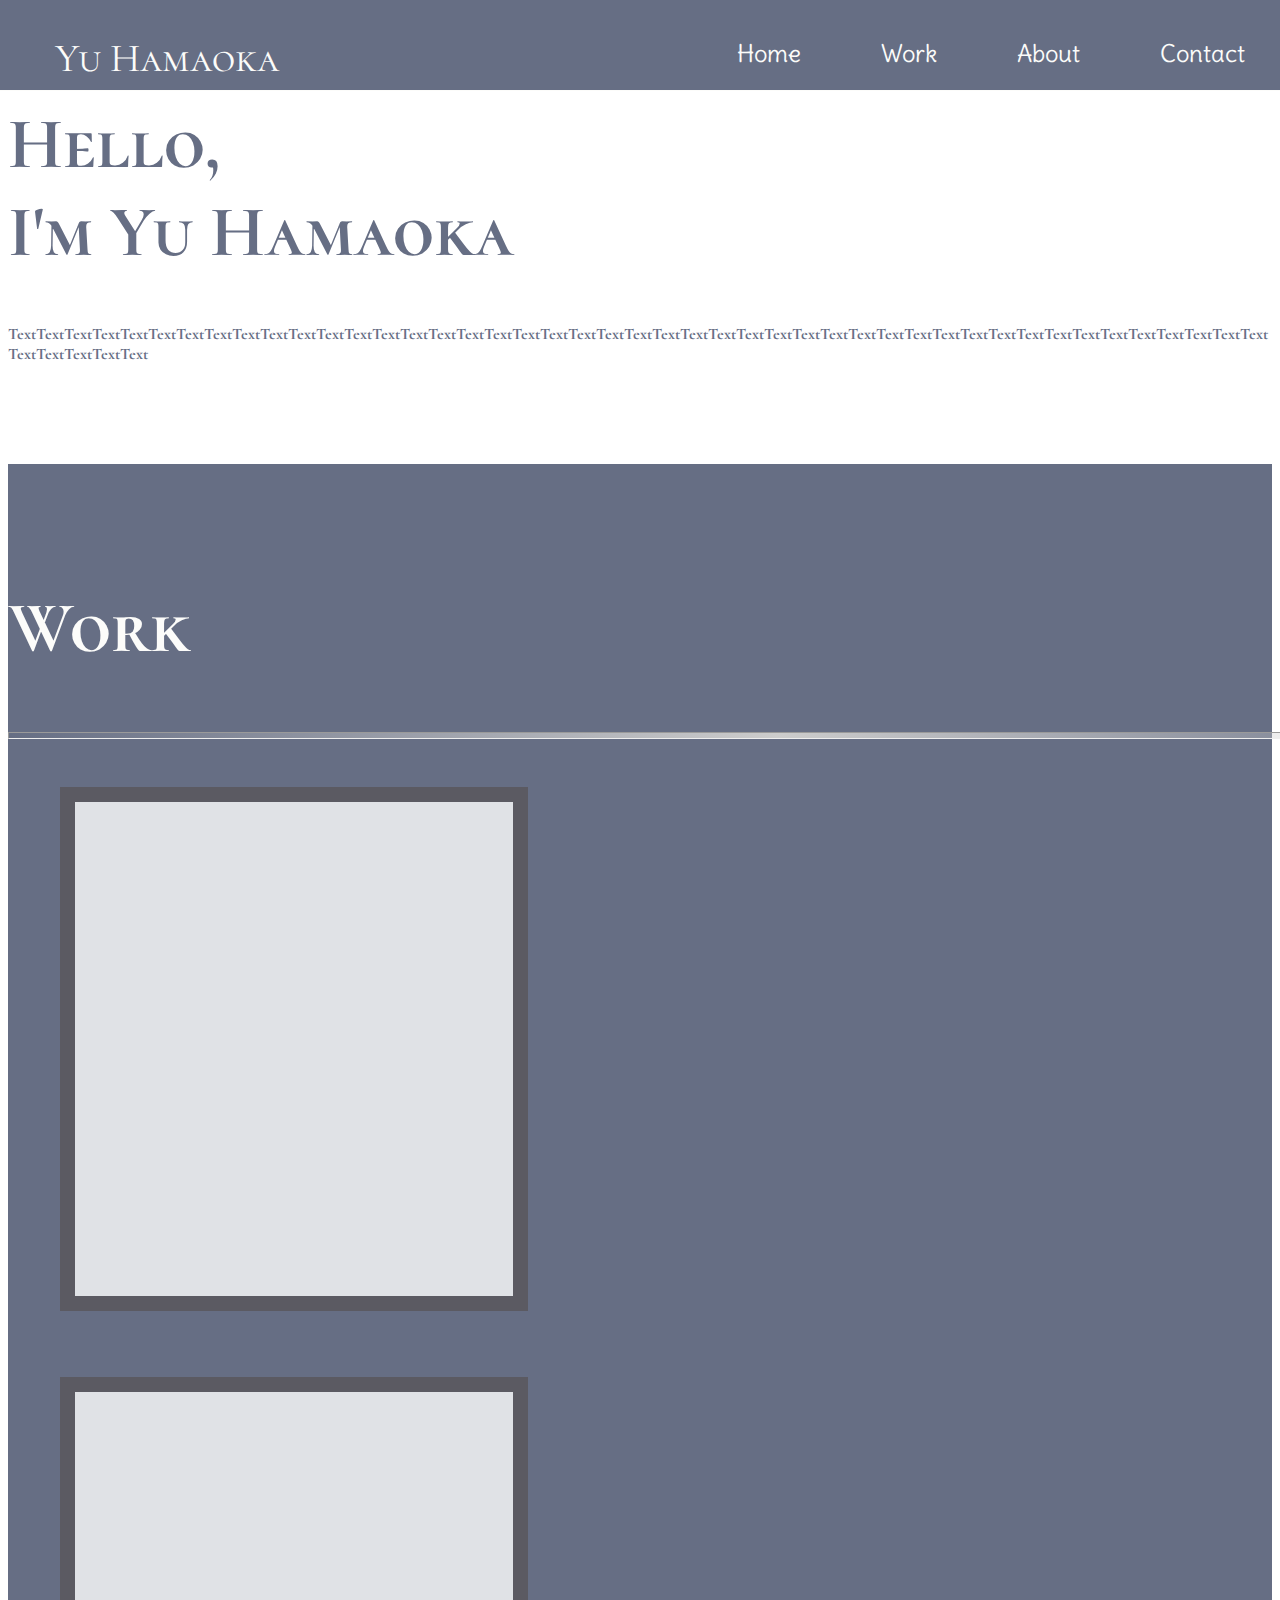
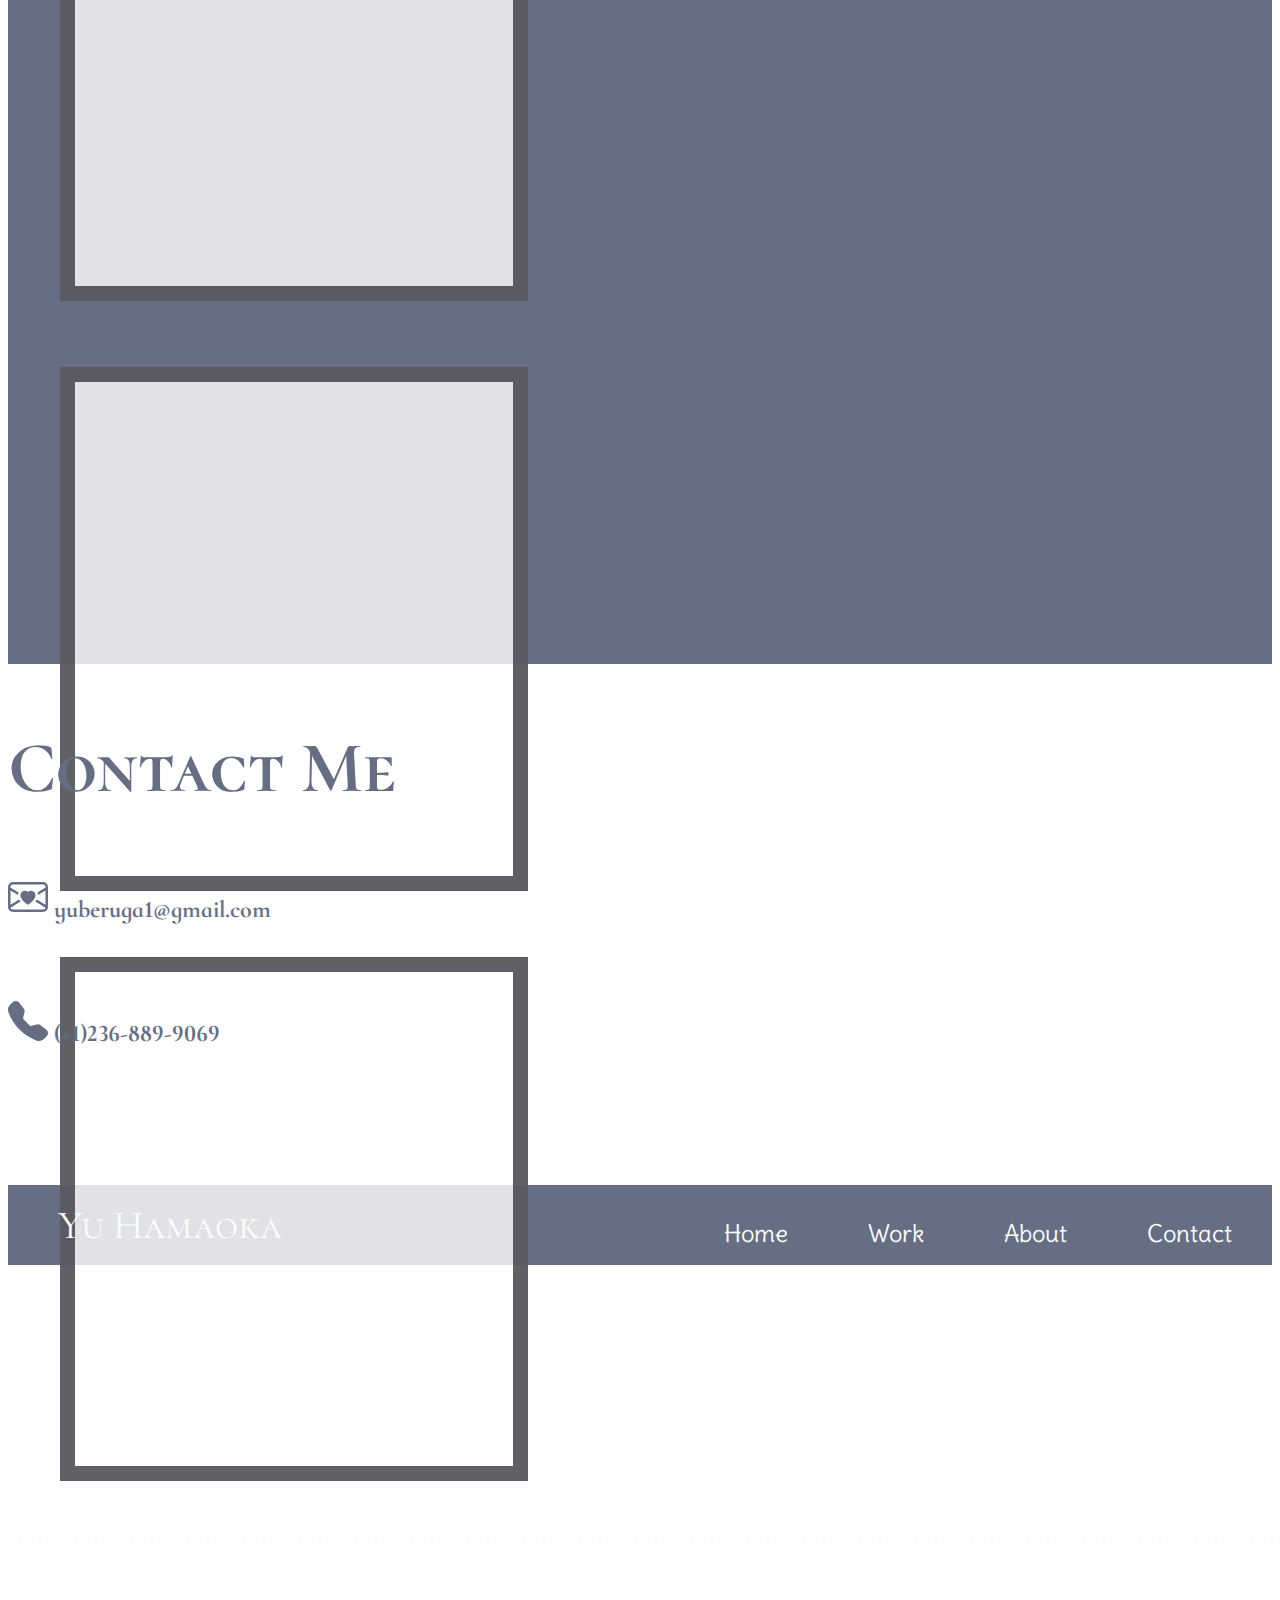
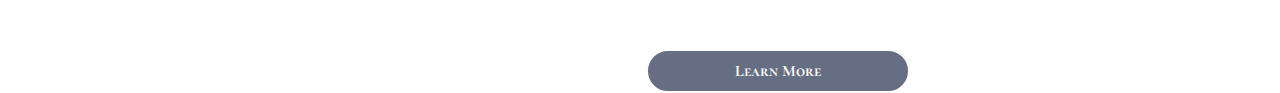
<file: Index.html>
<!DOCTYPE html>
<html lang="en">
<head>
    <meta charset="UTF-8">
    <meta http-equiv="X-UA-Compatible" content="IE=edge">
    <meta name="viewport" content="width=device-width, initial-scale=1.0">
    <title>Home</title>

    <!-- Bootsrap Setting-->
    <link href="https://cdn.jsdelivr.net/npm/bootstrap@5.3.0-alpha1/dist/css/bootstrap.min.css" rel="stylesheet"
        integrity="sha384-GLhlTQ8iRABdZLl6O3oVMWSktQOp6b7In1Zl3/Jr59b6EGGoI1aFkw7cmDA6j6gD" crossorigin="anonymous">

    <!-- My Original Style-->
    <link rel="stylesheet" href="stylesheets/style.css">
    <link rel="preconnect" href="https://fonts.googleapis.com">
    <link rel="preconnect" href="https://fonts.gstatic.com" crossorigin>
    <link href="https://fonts.googleapis.com/css2?family=Cormorant+Infant&family=Cormorant+SC&family=Delius&display=swap"
    rel="stylesheet">
</head>
<body>

    <!-- +++++++++++++++++++++Header++++++++++++++++++++++ -->
    <div class="header">
        <p class="header-logo"><a href="Index.html">Yu Hamaoka</a></p>
    
        <div class="header-list">
            <ul>
                <li><a href="Index.html"><img src="images/hover/RedJem_icon.png">Home</a></li>
                <li><a href="Work.html"><img src="images/hover/OrangeJem_icon.png">Work</a></li>
                <li><a href="About.html"><img src="images/hover/GreenJem_icon.png">About</a></li>
                <li><a href="Contact.html"><img src="images/hover/BlueJem_icon.png">Contact</a></li>
            </ul>
        </div>
    </div>
    <!-- +++++++++++++++++++++Header++++++++++++++++++++++ -->

    <!-- +++++++++++++++++++++Main++++++++++++++++++++++ -->
<div class="main">

<!-- <div class="Jem_image"><img src="images/Jems.png"></div> -->

    <div class="Home_Hello_MyName">
        <div class="container">
            <div class="col-sm-8 p-3">
        <h1>Hello,<br>I'm Yu Hamaoka</h1>
        <div class="container-sm">
            <h4>[base64]
            </h4>
            </div>
        </div>
    </div>

    <div class="Home_Work">
        <div class="container">
            <h2>Work</h2>
            <hr>

            <div class="container text-center">
                <div class="row">
                    <div class="col-sm-5 col-md-6">
                        <div class="box">
                            <img src="images/Works_Frame.png">
                        </div>
                    </div>
                    <div class="col-sm-5 offset-sm-2 col-md-6 offset-md-0">
                        <div class="box">
                            <img src="images/Works_Frame.png">
                        </div>
                    </div>
                </div>

                <div class="row">
                    <div class="col-sm-6 col-md-5 col-lg-6">
                        <div class="box">
                            <img src="images/Works_Frame.png">
                        </div>
                    </div>
                    <div class="col-sm-6 col-md-5 offset-md-2 col-lg-6 offset-lg-0">
                        <div class="box">
                            <img src="images/Works_Frame.png">
                        </div>
                    </div>
                </div>
            </div>

            <p>[base64]</p>

        <a href="" class="btn btn-border"><h5>Learn More</h5></a>

        </div>
    </div>

    <div class="Home_Contact">
        <div class="container">
        <h1>Contact Me</h1>
        <h3><svg xmlns="http://www.w3.org/2000/svg" width="40" height="40" fill="currentColor" class="bi bi-envelope-heart"
            viewBox="0 0 16 16">
            <path fill-rule="evenodd"
                d="M0 4a2 2 0 0 1 2-2h12a2 2 0 0 1 2 2v8a2 2 0 0 1-2 2H2a2 2 0 0 1-2-2V4Zm2-1a1 1 0 0 0-1 1v.217l3.235 1.94a2.76 2.76 0 0 0-.233 1.027L1 5.384v5.721l3.453-2.124c.146.277.329.556.55.835l-3.97 2.443A1 1 0 0 0 2 13h12a1 1 0 0 0 .966-.741l-3.968-2.442c.22-.28.403-.56.55-.836L15 11.105V5.383l-3.002 1.801a2.76 2.76 0 0 0-.233-1.026L15 4.217V4a1 1 0 0 0-1-1H2Zm6 2.993c1.664-1.711 5.825 1.283 0 5.132-5.825-3.85-1.664-6.843 0-5.132Z" />
        </svg>
        yuberuga1@gmail.com</h3>

        <h3><svg xmlns="http://www.w3.org/2000/svg" width="40" height="40" fill="currentColor" class="bi bi-telephone-fill"
            viewBox="0 0 16 16">
            <path fill-rule="evenodd"
                d="M1.885.511a1.745 1.745 0 0 1 2.61.163L6.29 2.98c.329.423.445.974.315 1.494l-.547 2.19a.678.678 0 0 0 .178.643l2.457 2.457a.678.678 0 0 0 .644.178l2.189-.547a1.745 1.745 0 0 1 1.494.315l2.306 1.794c.829.645.905 1.87.163 2.611l-1.034 1.034c-.74.74-1.846 1.065-2.877.702a18.634 18.634 0 0 1-7.01-4.42 18.634 18.634 0 0 1-4.42-7.009c-.362-1.03-.037-2.137.703-2.877L1.885.511z" />
        </svg>
        (+1)236-889-9069</h3>
            </div>
        </div>
    </div>
</div>
    <!-- +++++++++++++++++++++Main++++++++++++++++++++++ -->

    <!-- +++++++++++++++++++++Footer++++++++++++++++++++++ -->
<div class="footer">
    <div class="footer-logo"><a href="Index.html">Yu Hamaoka</a></div>
    <div class="footer-list">
        <ul>
            <li><a href="Index.html"><img src="images/hover/RedJem_icon.png">Home</a></li>
            <li><a href="Work.html"><img src="images/hover/OrangeJem_icon.png">Work</a></li>
            <li><a href="About.html"><img src="images/hover/GreenJem_icon.png">About</a></li>
            <li><a href="Contact.html"><img src="images/hover/BlueJem_icon.png">Contact</a></li>
        </ul>
    </div>
</div>
    <!-- +++++++++++++++++++++Footer++++++++++++++++++++++ -->
    
    <!-- Bootsrap Setting-->
    <script src="https://cdn.jsdelivr.net/npm/bootstrap@5.3.0-alpha1/dist/js/bootstrap.bundle.min.js"
        integrity="sha384-w76AqPfDkMBDXo30jS1Sgez6pr3x5MlQ1ZAGC+nuZB+EYdgRZgiwxhTBTkF7CXvN"
        crossorigin="anonymous"></script>

</body>
</html>
</file>
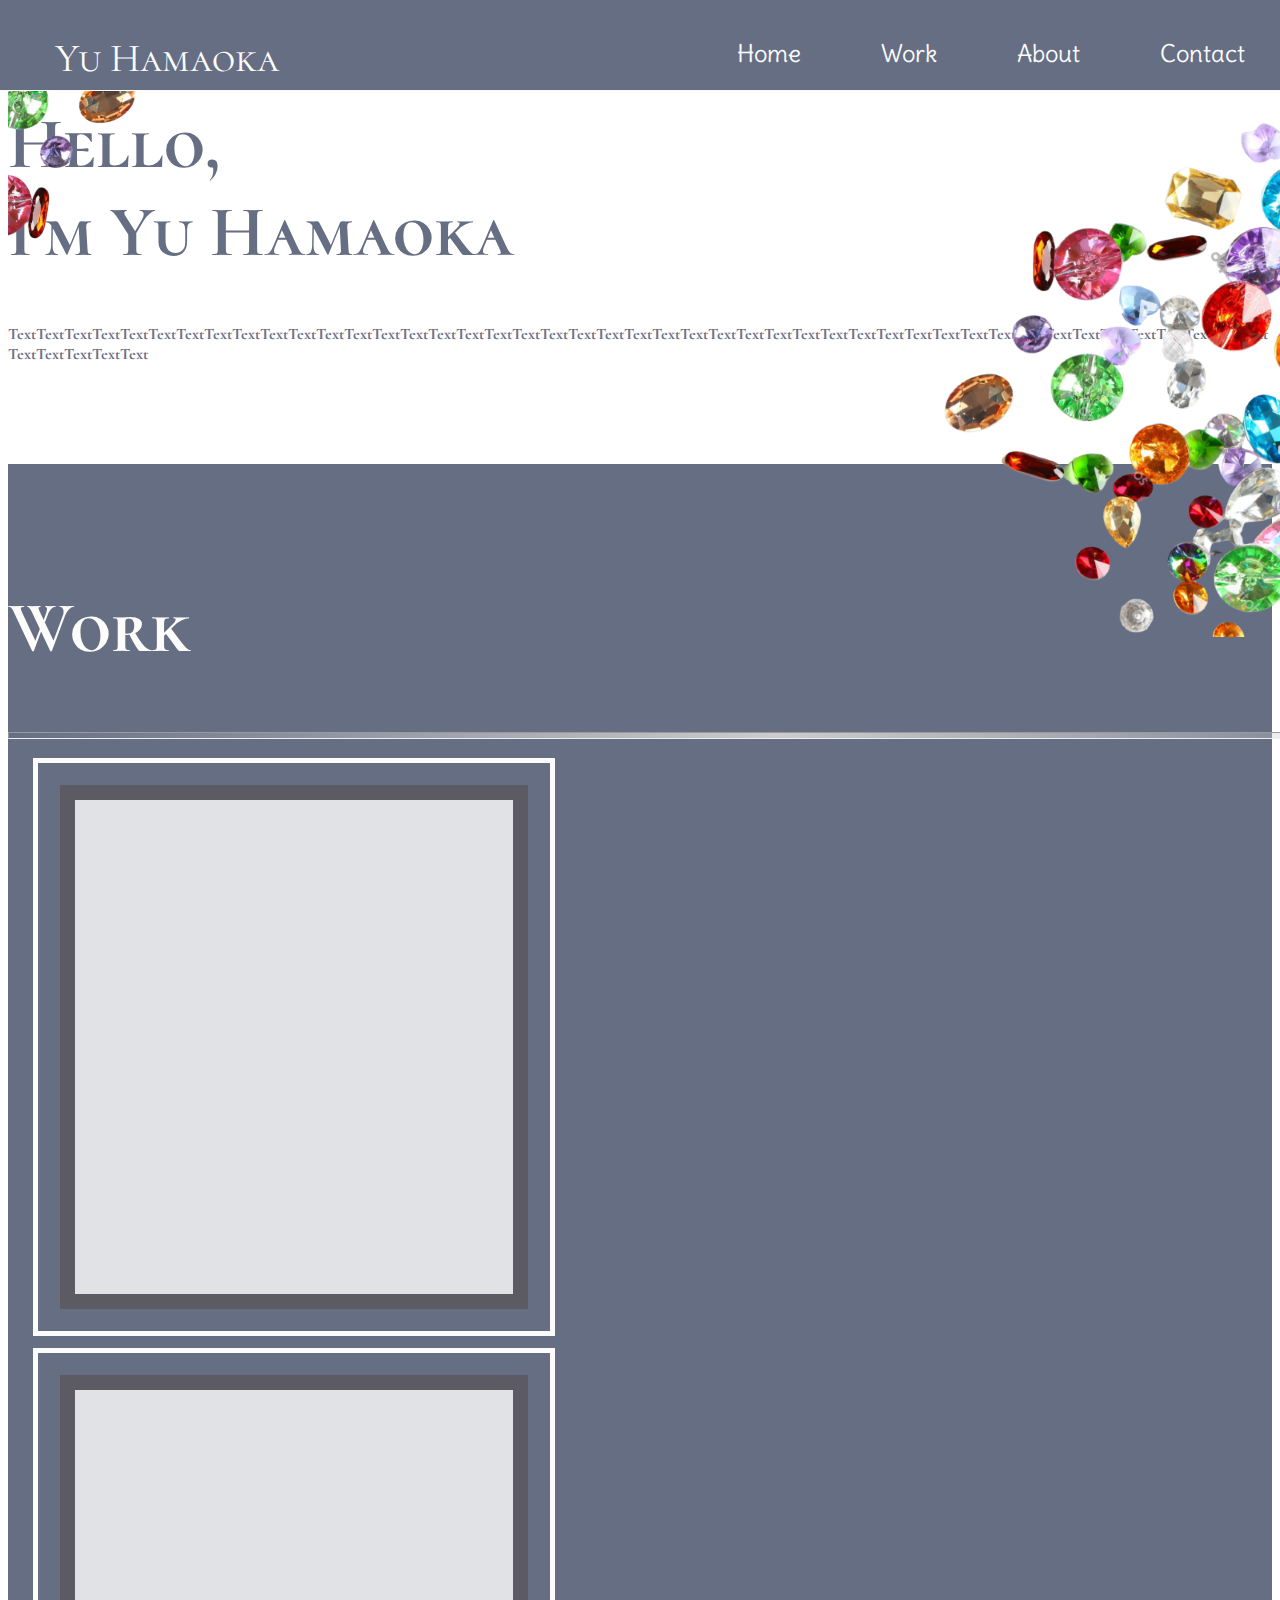
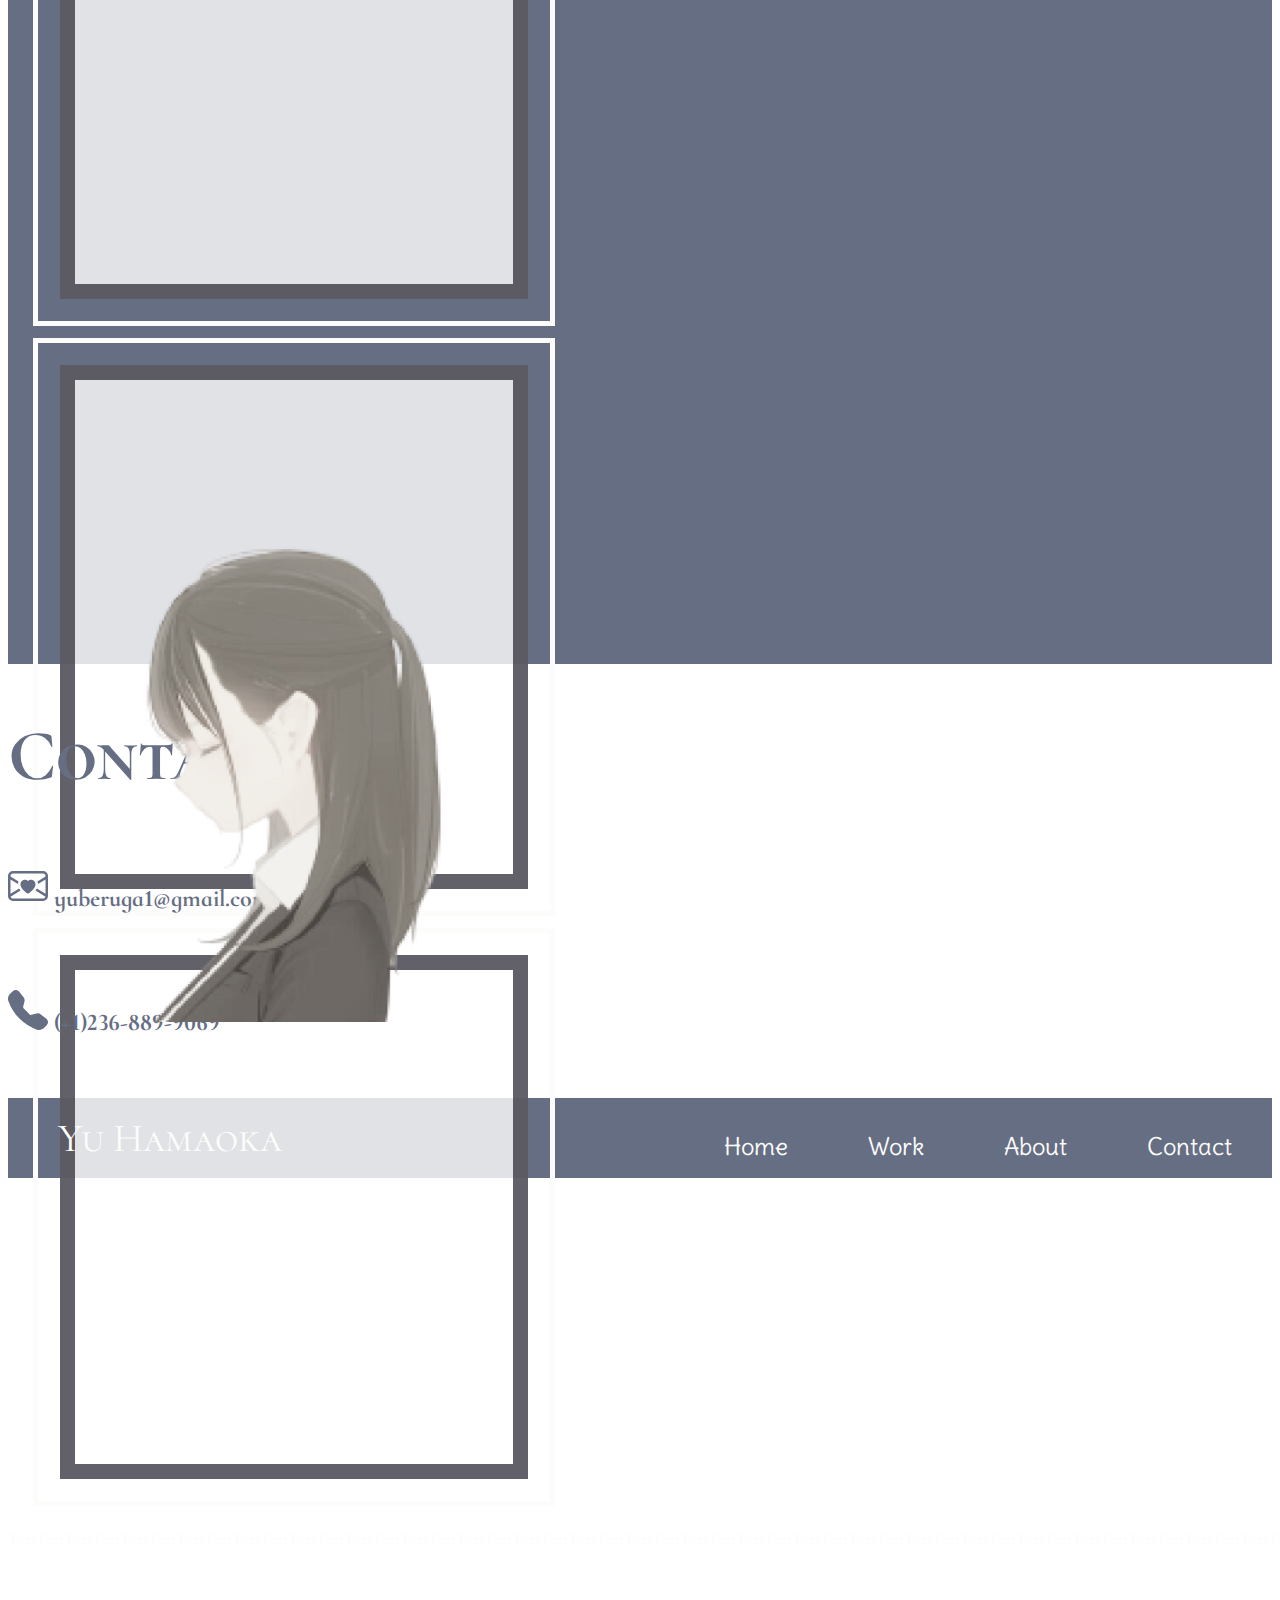
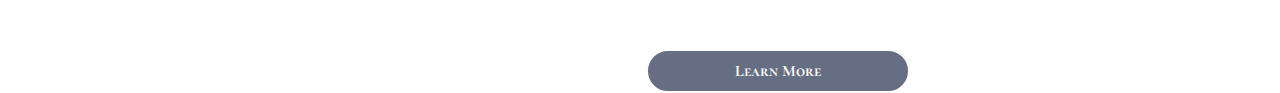
<file: index.html>
<!DOCTYPE html>
<html lang="en">
<head>
    <meta charset="UTF-8">
    <meta http-equiv="X-UA-Compatible" content="IE=edge">
    <meta name="viewport" content="width=device-width, initial-scale=1.0">
    <title>Home</title>

    <!-- Bootsrap Setting-->
    <link href="https://cdn.jsdelivr.net/npm/bootstrap@5.3.0-alpha1/dist/css/bootstrap.min.css" rel="stylesheet"
        integrity="sha384-GLhlTQ8iRABdZLl6O3oVMWSktQOp6b7In1Zl3/Jr59b6EGGoI1aFkw7cmDA6j6gD" crossorigin="anonymous">

    <!-- My Original Style-->
    <link rel="stylesheet" href="stylesheets/style.css">
    <link rel="preconnect" href="https://fonts.googleapis.com">
    <link rel="preconnect" href="https://fonts.gstatic.com" crossorigin>
    <link href="https://fonts.googleapis.com/css2?family=Cormorant+Infant&family=Cormorant+SC&family=Delius&display=swap"
    rel="stylesheet">
</head>
<body>

    <!-- +++++++++++++++++++++Header++++++++++++++++++++++ -->
    <div class="header">
        <p class="header-logo"><a href="index.html">Yu Hamaoka</a></p>
    
        <div class="header-list">
            <ul>
                <li><a href="index.html"><img class="red_jem_home" src="images/hover/RedJem_icon.png">Home</li>
                <li><a href="Work.html"><img src="images/hover/OrangeJem_icon.png">Work</a></li>
                <li><a href="About.html"><img src="images/hover/GreenJem_icon.png">About</a></li>
                <li><a href="Contact.html"><img src="images/hover/BlueJem_icon.png">Contact</a></li>
            </ul>
        </div>
    </div>
    <!-- +++++++++++++++++++++Header++++++++++++++++++++++ -->

    <!-- +++++++++++++++++++++Main++++++++++++++++++++++ -->
<div class="main">
    
        <div class="jem_image1"><img src="images/Jem/jem_index1.png"></div>
        <div class="jem_image2"><img src="images/Jem/jem_index2.png"></div>
    
    <div class="Home_Hello_MyName">
        <div class="container">
            <div class="col-sm-8 p-3">
        <h1>Hello,<br>I'm Yu Hamaoka</h1>
        <div class="container-sm">
            <h4>[base64]
            </h4>
            </div>
        </div>
    </div>

    <div class="Home_Work">
        <div class="container">
            <h2>Work</h2>
            <hr>

            <div class="container text-center">
                <div class="row">
                    <div class="col-sm-5 col-md-6">
                        <div class="box">
                            <a href="index.html">
                                <img class="Frame_default" src="images/hover/Frame_Default.png">
                                <img class="Frame_hover" src="images/hover/Frame_hover_Red.png">
                            </a>
                        </div>
                    </div>
                    <div class="col-sm-5 offset-sm-2 col-md-6 offset-md-0">
                        <div class="box">
                            <a href="index.html">
                                <img class="Frame_default" src="images/hover/Frame_Default.png">
                                <img class="Frame_hover" src="images/hover/Frame_hover_Blue.png">
                            </a>
                        </div>
                    </div>
                </div>

                <div class="row">
                    <div class="col-sm-6 col-md-5 col-lg-6">
                        <div class="box">
                            <a href="index.html">
                                <img class="Frame_default" src="images/hover/Frame_Default.png">
                                <img class="Frame_hover" src="images/hover/Frame_hover_Green.png">
                            </a>
                        </div>
                    </div>
                    <div class="col-sm-6 col-md-5 offset-md-2 col-lg-6 offset-lg-0">
                        <div class="box">
                            <a href="index.html">
                                <img class="Frame_default" src="images/hover/Frame_Default.png">
                                <img class="Frame_hover" src="images/hover/Frame_hover_Orange.png">
                            </a>
                        </div>
                    </div>
                </div>
            </div>

            <p>[base64]</p>

        <a href="" class="btn btn-border"><h5>Learn More</h5></a>

        </div>
    </div>

    <div class="row">
        <div class="col-sm-6 col-md-5 col-lg-6">
            <img class="jem_woman" src="images/Jem/Woman.png">
        </div>
        <div class="col-sm-6 col-md-5 offset-md-2 col-lg-6 offset-lg-0">
            <div class="contact_me">
            <h1>Contact Me</h1>
            <h3><svg xmlns="http://www.w3.org/2000/svg" width="40" height="40" fill="currentColor" class="bi bi-envelope-heart"
                viewBox="0 0 16 16">
                <path fill-rule="evenodd"
                    d="M0 4a2 2 0 0 1 2-2h12a2 2 0 0 1 2 2v8a2 2 0 0 1-2 2H2a2 2 0 0 1-2-2V4Zm2-1a1 1 0 0 0-1 1v.217l3.235 1.94a2.76 2.76 0 0 0-.233 1.027L1 5.384v5.721l3.453-2.124c.146.277.329.556.55.835l-3.97 2.443A1 1 0 0 0 2 13h12a1 1 0 0 0 .966-.741l-3.968-2.442c.22-.28.403-.56.55-.836L15 11.105V5.383l-3.002 1.801a2.76 2.76 0 0 0-.233-1.026L15 4.217V4a1 1 0 0 0-1-1H2Zm6 2.993c1.664-1.711 5.825 1.283 0 5.132-5.825-3.85-1.664-6.843 0-5.132Z" />
            </svg>
            yuberuga1@gmail.com</h3>
    
            <h3><svg xmlns="http://www.w3.org/2000/svg" width="40" height="40" fill="currentColor" class="bi bi-telephone-fill"
                viewBox="0 0 16 16">
                <path fill-rule="evenodd"
                    d="M1.885.511a1.745 1.745 0 0 1 2.61.163L6.29 2.98c.329.423.445.974.315 1.494l-.547 2.19a.678.678 0 0 0 .178.643l2.457 2.457a.678.678 0 0 0 .644.178l2.189-.547a1.745 1.745 0 0 1 1.494.315l2.306 1.794c.829.645.905 1.87.163 2.611l-1.034 1.034c-.74.74-1.846 1.065-2.877.702a18.634 18.634 0 0 1-7.01-4.42 18.634 18.634 0 0 1-4.42-7.009c-.362-1.03-.037-2.137.703-2.877L1.885.511z" />
            </svg>
            (+1)236-889-9069</h3>
            </div>
        </div>
      </div>
    </div>

    <!-- +++++++++++++++++++++Main++++++++++++++++++++++ -->

    <!-- +++++++++++++++++++++Footer++++++++++++++++++++++ -->
<div class="footer">
    <div class="footer-logo"><a href="index.html">Yu Hamaoka</a></div>
    <div class="footer-list">
        <ul>
            <li><a href="index.html"><img src="images/hover/RedJem_icon.png">Home</a></li>
            <li><a href="Work.html"><img src="images/hover/OrangeJem_icon.png">Work</a></li>
            <li><a href="About.html"><img src="images/hover/GreenJem_icon.png">About</a></li>
            <li><a href="Contact.html"><img src="images/hover/BlueJem_icon.png">Contact</a></li>
        </ul>
    </div>
</div>
    <!-- +++++++++++++++++++++Footer++++++++++++++++++++++ -->
    
    <!-- Bootsrap Setting-->
    <script src="https://cdn.jsdelivr.net/npm/bootstrap@5.3.0-alpha1/dist/js/bootstrap.bundle.min.js"
        integrity="sha384-w76AqPfDkMBDXo30jS1Sgez6pr3x5MlQ1ZAGC+nuZB+EYdgRZgiwxhTBTkF7CXvN"
        crossorigin="anonymous"></script>

</body>
</html>
</file>
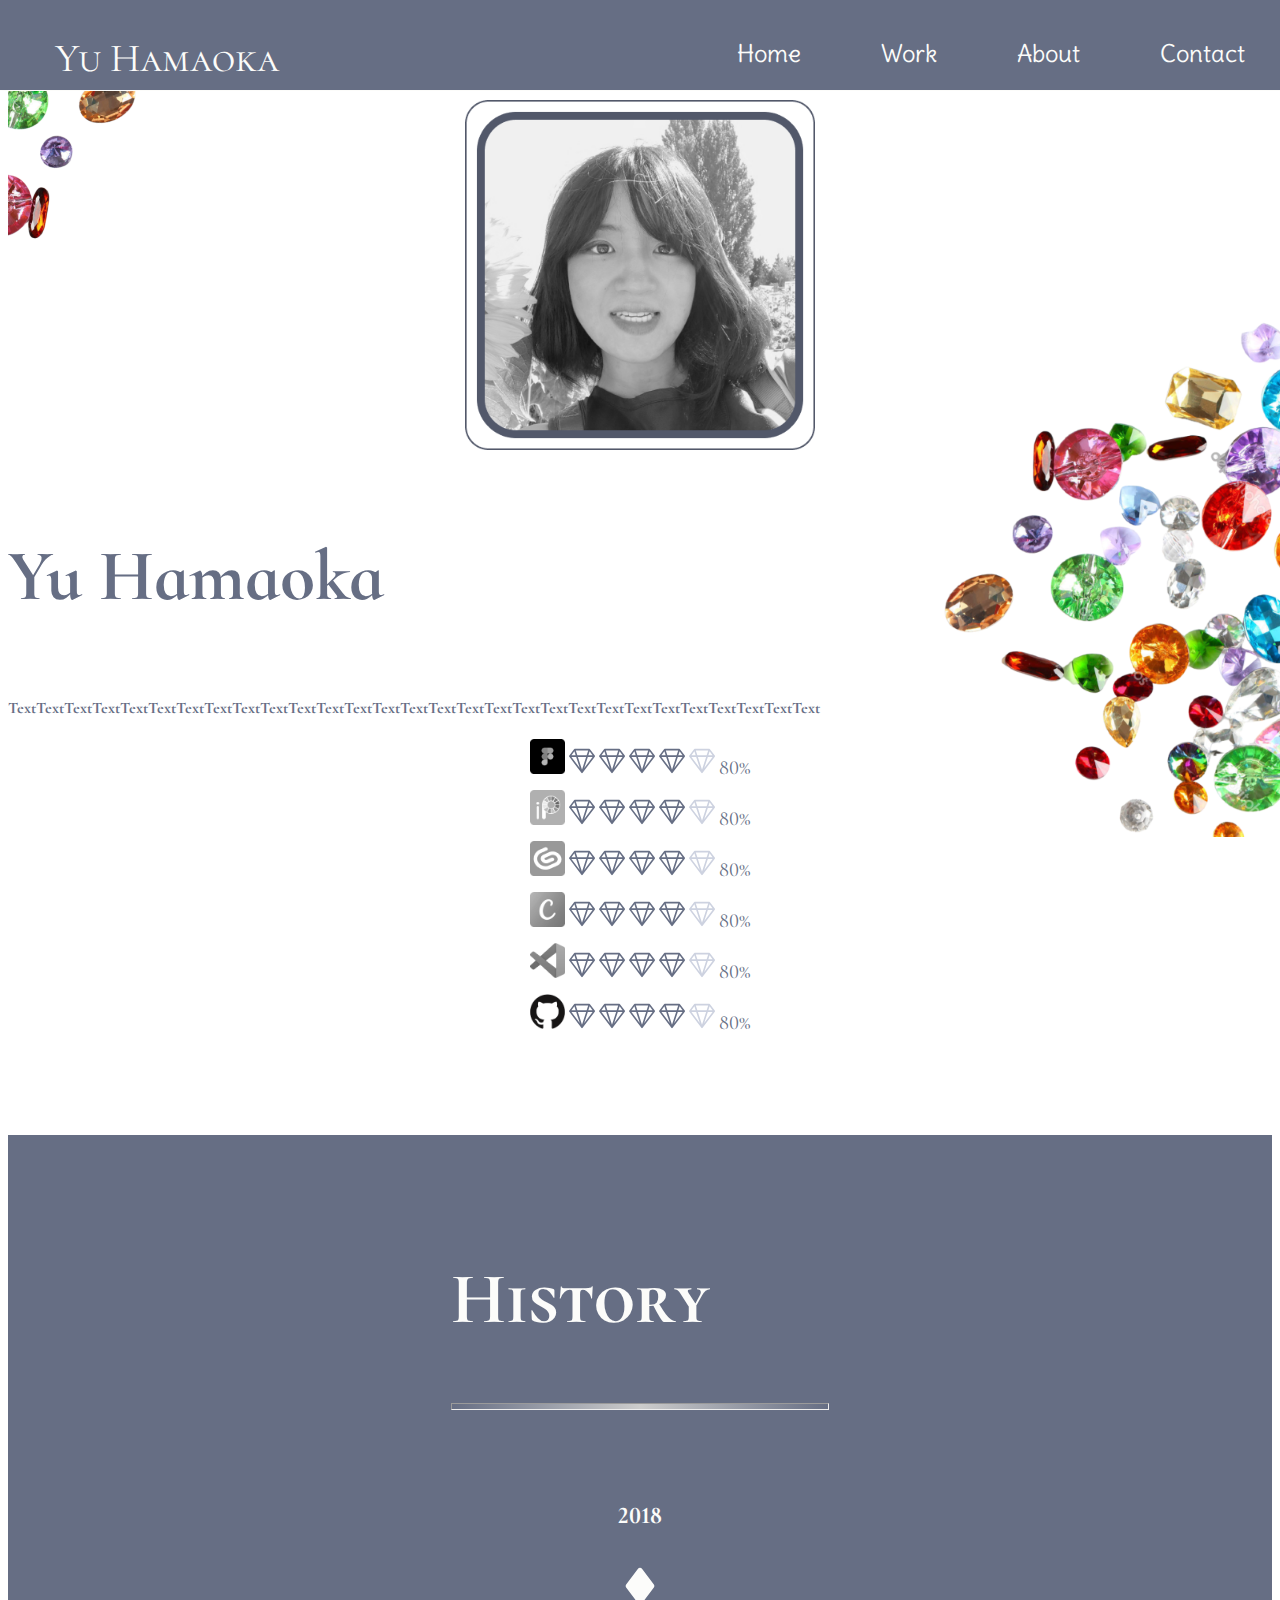
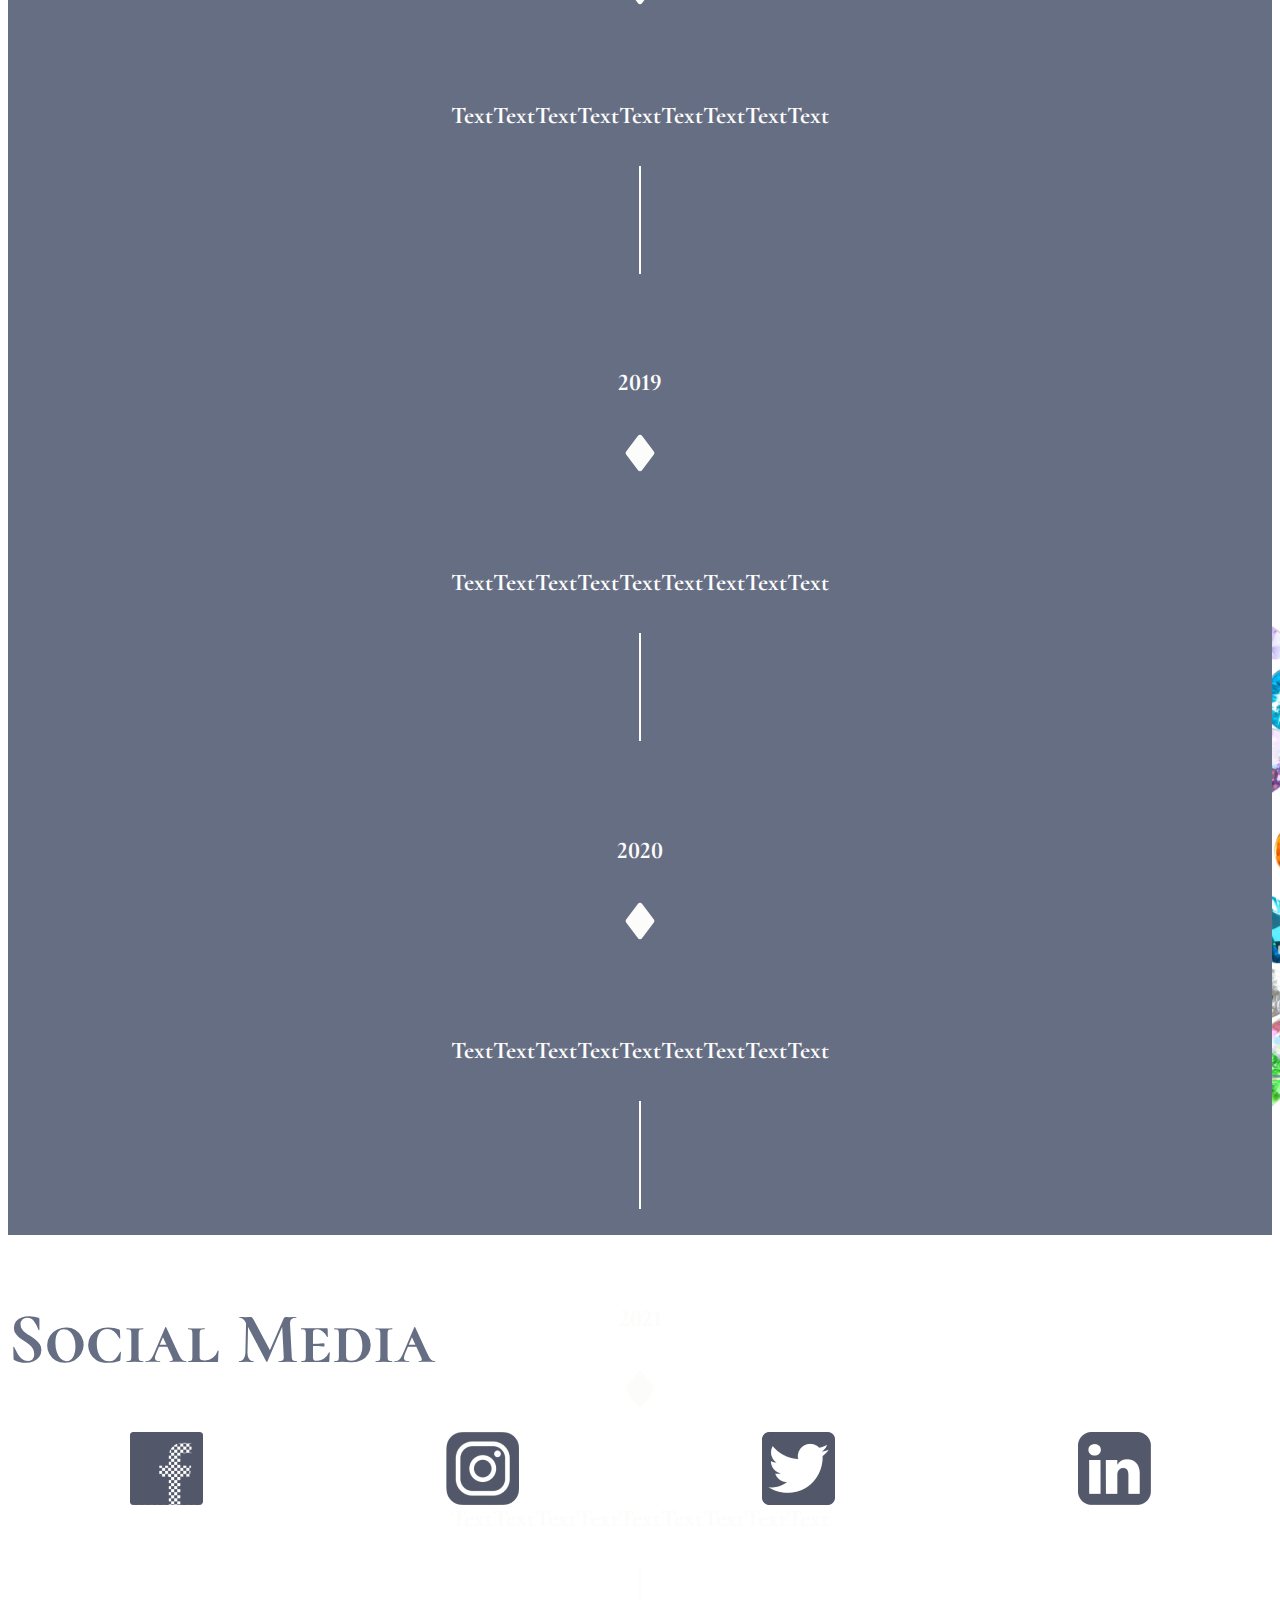
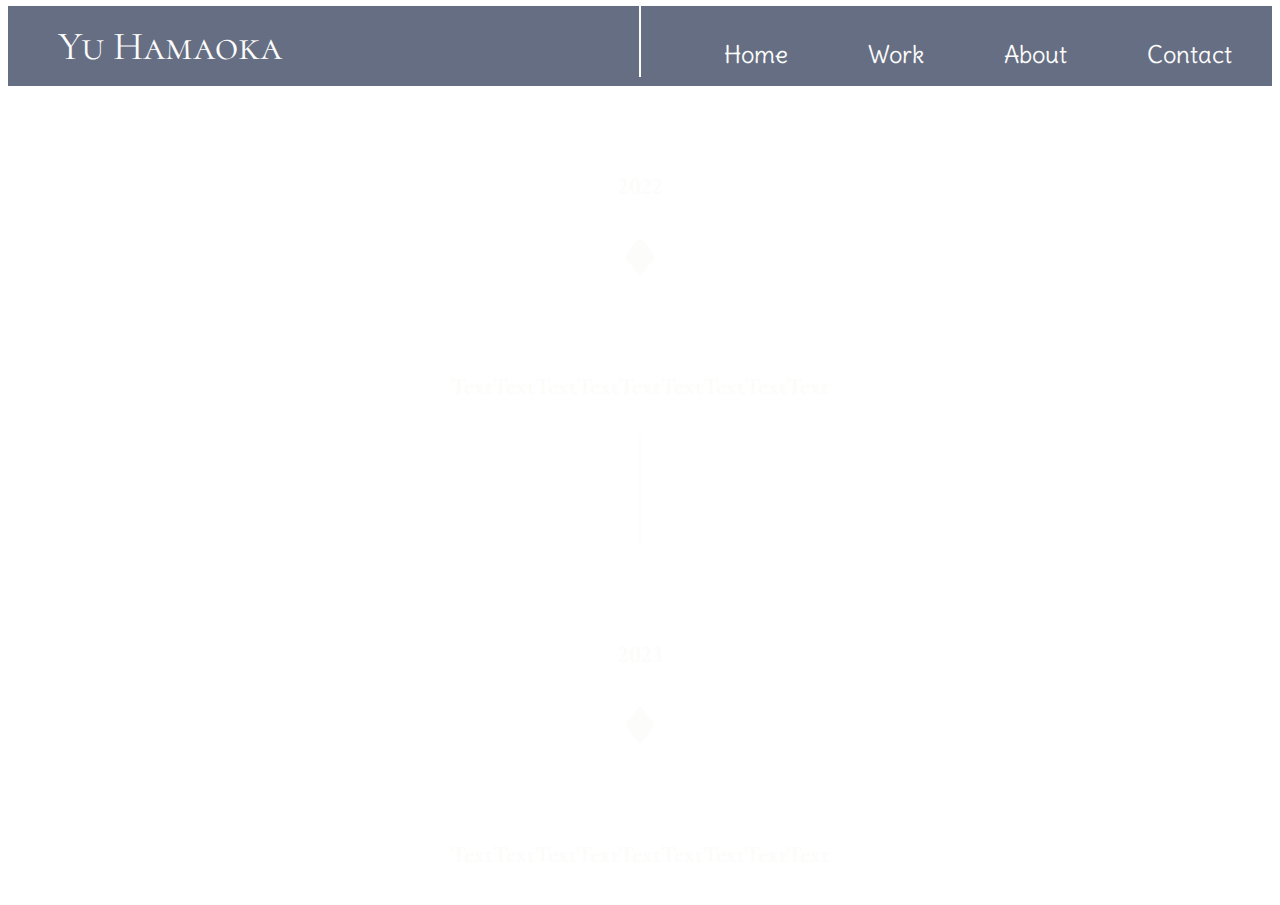
<file: About.html>
<!DOCTYPE html>
<html lang="en">
<head>
    <meta charset="UTF-8">
    <meta http-equiv="X-UA-Compatible" content="IE=edge">
    <meta name="viewport" content="width=device-width, initial-scale=1.0">
    <title>About</title>

    <!-- Bootsrap Setting-->
    <link href="https://cdn.jsdelivr.net/npm/bootstrap@5.3.0-alpha1/dist/css/bootstrap.min.css" rel="stylesheet"
        integrity="sha384-GLhlTQ8iRABdZLl6O3oVMWSktQOp6b7In1Zl3/Jr59b6EGGoI1aFkw7cmDA6j6gD" crossorigin="anonymous">

    <!-- My Original Style-->
    <link rel="stylesheet" href="stylesheets/style.css">
    <link rel="preconnect" href="https://fonts.googleapis.com">
    <link rel="preconnect" href="https://fonts.gstatic.com" crossorigin>
    <link href="https://fonts.googleapis.com/css2?family=Cormorant+Infant&family=Cormorant+SC&family=Delius&display=swap"
    rel="stylesheet">
</head>
<body>

    <!-- +++++++++++++++++++++Header++++++++++++++++++++++ -->
    <div class="header">
        <p class="header-logo"><a href="index.html">Yu Hamaoka</a></p>
    
        <div class="header-list">
            <ul>
                <li><a href="index.html"><img src="images/hover/RedJem_icon.png">Home</a></li>
                <li><a href="Work.html"><img src="images/hover/OrangeJem_icon.png">Work</a></li>
                <li><a href="About.html"><img src="images/hover/GreenJem_icon.png">About</a></li>
                <li><a href="Contact.html"><img src="images/hover/BlueJem_icon.png">Contact</a></li>
            </ul>
        </div>
    </div>
    <!-- +++++++++++++++++++++Header++++++++++++++++++++++ -->

    <!-- +++++++++++++++++++++Main++++++++++++++++++++++ -->
<div class="main">
    <div class="jem_about1"><img src="images/Jem/jem_index1.png"></div>
    <div class="jem_image2"><img src="images/Jem/jem_index2.png"></div>
    <div class="jem_about2"><img src="images/Jem/jem_index1.png"></div>
<div class="container text-center">
    <div class="row">
        <div class="col-sm-6 col-md-5 col-lg-6"><img src="images/Face_Picture.png" width="350px" height="350px"></div>
        <div class="col-sm-6 col-md-5 offset-md-2 col-lg-6 offset-lg-0">
            <div class="container text-center">
                <div class="row">
                    <div class="container_name">
                        <h3>Yu Hamaoka</h3>
                        <h4>TextTextTextTextTextTextTextTextTextTextTextTextTextTextTextTextTextTextTextTextTextTextTextTextTextTextTextTextText</h4>
                    <!-- <div class="col-sm-5 col-md-6">.col-sm-5 .col-md-6</div> -->
                    <!-- <div class="col-sm-5 offset-sm-2 col-md-6 offset-md-0">.col-sm-5 .offset-sm-2 .col-md-6 .offset-md-0</div> -->
                    </div>
                </div>
                <div class="row">
                    <div class="col-sm-6 col-md-5 col-lg-6">
                        <div class="skill">
                                <img src="images/icons/Figma_icon.png" width="35px" height="35px">
                            <svg xmlns="http://www.w3.org/2000/svg" fill="currentColor" class="bi bi-gem"
                                viewBox="0 0 16 16">
                                <path
                                    d="M3.1.7a.5.5 0 0 1 .4-.2h9a.5.5 0 0 1 .4.2l2.976 3.974c.149.185.156.45.01.644L8.4 15.3a.5.5 0 0 1-.8 0L.1 5.3a.5.5 0 0 1 0-.6l3-4zm11.386 3.785-1.806-2.41-.776 2.413 2.582-.003zm-3.633.004.961-2.989H4.186l.963 2.995 5.704-.006zM5.47 5.495 8 13.366l2.532-7.876-5.062.005zm-1.371-.999-.78-2.422-1.818 2.425 2.598-.003zM1.499 5.5l5.113 6.817-2.192-6.82L1.5 5.5zm7.889 6.817 5.123-6.83-2.928.002-2.195 6.828z" />
                            </svg>
                            <svg xmlns="http://www.w3.org/2000/svg" fill="currentColor" class="bi bi-gem"
                                viewBox="0 0 16 16">
                                <path
                                    d="M3.1.7a.5.5 0 0 1 .4-.2h9a.5.5 0 0 1 .4.2l2.976 3.974c.149.185.156.45.01.644L8.4 15.3a.5.5 0 0 1-.8 0L.1 5.3a.5.5 0 0 1 0-.6l3-4zm11.386 3.785-1.806-2.41-.776 2.413 2.582-.003zm-3.633.004.961-2.989H4.186l.963 2.995 5.704-.006zM5.47 5.495 8 13.366l2.532-7.876-5.062.005zm-1.371-.999-.78-2.422-1.818 2.425 2.598-.003zM1.499 5.5l5.113 6.817-2.192-6.82L1.5 5.5zm7.889 6.817 5.123-6.83-2.928.002-2.195 6.828z" />
                            </svg>
                            <svg xmlns="http://www.w3.org/2000/svg" fill="currentColor" class="bi bi-gem"
                                viewBox="0 0 16 16">
                                <path
                                    d="M3.1.7a.5.5 0 0 1 .4-.2h9a.5.5 0 0 1 .4.2l2.976 3.974c.149.185.156.45.01.644L8.4 15.3a.5.5 0 0 1-.8 0L.1 5.3a.5.5 0 0 1 0-.6l3-4zm11.386 3.785-1.806-2.41-.776 2.413 2.582-.003zm-3.633.004.961-2.989H4.186l.963 2.995 5.704-.006zM5.47 5.495 8 13.366l2.532-7.876-5.062.005zm-1.371-.999-.78-2.422-1.818 2.425 2.598-.003zM1.499 5.5l5.113 6.817-2.192-6.82L1.5 5.5zm7.889 6.817 5.123-6.83-2.928.002-2.195 6.828z" />
                            </svg>
                            <svg xmlns="http://www.w3.org/2000/svg" fill="currentColor" class="bi bi-gem"
                                viewBox="0 0 16 16">
                                <path
                                    d="M3.1.7a.5.5 0 0 1 .4-.2h9a.5.5 0 0 1 .4.2l2.976 3.974c.149.185.156.45.01.644L8.4 15.3a.5.5 0 0 1-.8 0L.1 5.3a.5.5 0 0 1 0-.6l3-4zm11.386 3.785-1.806-2.41-.776 2.413 2.582-.003zm-3.633.004.961-2.989H4.186l.963 2.995 5.704-.006zM5.47 5.495 8 13.366l2.532-7.876-5.062.005zm-1.371-.999-.78-2.422-1.818 2.425 2.598-.003zM1.499 5.5l5.113 6.817-2.192-6.82L1.5 5.5zm7.889 6.817 5.123-6.83-2.928.002-2.195 6.828z" />
                            </svg>
                            <svg xmlns="http://www.w3.org/2000/svg" fill="currentColor" class="bi bi-gem"
                                viewBox="0 0 16 16">
                                <path
                                    d="M3.1.7a.5.5 0 0 1 .4-.2h9a.5.5 0 0 1 .4.2l2.976 3.974c.149.185.156.45.01.644L8.4 15.3a.5.5 0 0 1-.8 0L.1 5.3a.5.5 0 0 1 0-.6l3-4zm11.386 3.785-1.806-2.41-.776 2.413 2.582-.003zm-3.633.004.961-2.989H4.186l.963 2.995 5.704-.006zM5.47 5.495 8 13.366l2.532-7.876-5.062.005zm-1.371-.999-.78-2.422-1.818 2.425 2.598-.003zM1.499 5.5l5.113 6.817-2.192-6.82L1.5 5.5zm7.889 6.817 5.123-6.83-2.928.002-2.195 6.828z" />
                            </svg>
                            <span>80%</span>
                        </div>

                        <div class="skill">
                                <img src="images/icons/Ibis _icon.png" width="35px" height="35px">
                            <svg xmlns="http://www.w3.org/2000/svg" fill="currentColor" class="bi bi-gem"
                                viewBox="0 0 16 16">
                                <path
                                    d="M3.1.7a.5.5 0 0 1 .4-.2h9a.5.5 0 0 1 .4.2l2.976 3.974c.149.185.156.45.01.644L8.4 15.3a.5.5 0 0 1-.8 0L.1 5.3a.5.5 0 0 1 0-.6l3-4zm11.386 3.785-1.806-2.41-.776 2.413 2.582-.003zm-3.633.004.961-2.989H4.186l.963 2.995 5.704-.006zM5.47 5.495 8 13.366l2.532-7.876-5.062.005zm-1.371-.999-.78-2.422-1.818 2.425 2.598-.003zM1.499 5.5l5.113 6.817-2.192-6.82L1.5 5.5zm7.889 6.817 5.123-6.83-2.928.002-2.195 6.828z" />
                            </svg>
                            <svg xmlns="http://www.w3.org/2000/svg" fill="currentColor" class="bi bi-gem"
                                viewBox="0 0 16 16">
                                <path
                                    d="M3.1.7a.5.5 0 0 1 .4-.2h9a.5.5 0 0 1 .4.2l2.976 3.974c.149.185.156.45.01.644L8.4 15.3a.5.5 0 0 1-.8 0L.1 5.3a.5.5 0 0 1 0-.6l3-4zm11.386 3.785-1.806-2.41-.776 2.413 2.582-.003zm-3.633.004.961-2.989H4.186l.963 2.995 5.704-.006zM5.47 5.495 8 13.366l2.532-7.876-5.062.005zm-1.371-.999-.78-2.422-1.818 2.425 2.598-.003zM1.499 5.5l5.113 6.817-2.192-6.82L1.5 5.5zm7.889 6.817 5.123-6.83-2.928.002-2.195 6.828z" />
                            </svg>
                            <svg xmlns="http://www.w3.org/2000/svg" fill="currentColor" class="bi bi-gem"
                                viewBox="0 0 16 16">
                                <path
                                    d="M3.1.7a.5.5 0 0 1 .4-.2h9a.5.5 0 0 1 .4.2l2.976 3.974c.149.185.156.45.01.644L8.4 15.3a.5.5 0 0 1-.8 0L.1 5.3a.5.5 0 0 1 0-.6l3-4zm11.386 3.785-1.806-2.41-.776 2.413 2.582-.003zm-3.633.004.961-2.989H4.186l.963 2.995 5.704-.006zM5.47 5.495 8 13.366l2.532-7.876-5.062.005zm-1.371-.999-.78-2.422-1.818 2.425 2.598-.003zM1.499 5.5l5.113 6.817-2.192-6.82L1.5 5.5zm7.889 6.817 5.123-6.83-2.928.002-2.195 6.828z" />
                            </svg>
                            <svg xmlns="http://www.w3.org/2000/svg" fill="currentColor" class="bi bi-gem"
                                viewBox="0 0 16 16">
                                <path
                                    d="M3.1.7a.5.5 0 0 1 .4-.2h9a.5.5 0 0 1 .4.2l2.976 3.974c.149.185.156.45.01.644L8.4 15.3a.5.5 0 0 1-.8 0L.1 5.3a.5.5 0 0 1 0-.6l3-4zm11.386 3.785-1.806-2.41-.776 2.413 2.582-.003zm-3.633.004.961-2.989H4.186l.963 2.995 5.704-.006zM5.47 5.495 8 13.366l2.532-7.876-5.062.005zm-1.371-.999-.78-2.422-1.818 2.425 2.598-.003zM1.499 5.5l5.113 6.817-2.192-6.82L1.5 5.5zm7.889 6.817 5.123-6.83-2.928.002-2.195 6.828z" />
                            </svg>
                            <svg xmlns="http://www.w3.org/2000/svg" fill="currentColor" class="bi bi-gem"
                                viewBox="0 0 16 16">
                                <path
                                    d="M3.1.7a.5.5 0 0 1 .4-.2h9a.5.5 0 0 1 .4.2l2.976 3.974c.149.185.156.45.01.644L8.4 15.3a.5.5 0 0 1-.8 0L.1 5.3a.5.5 0 0 1 0-.6l3-4zm11.386 3.785-1.806-2.41-.776 2.413 2.582-.003zm-3.633.004.961-2.989H4.186l.963 2.995 5.704-.006zM5.47 5.495 8 13.366l2.532-7.876-5.062.005zm-1.371-.999-.78-2.422-1.818 2.425 2.598-.003zM1.499 5.5l5.113 6.817-2.192-6.82L1.5 5.5zm7.889 6.817 5.123-6.83-2.928.002-2.195 6.828z" />
                            </svg>
                            <span>80%</span>
                        </div>

                        <div class="skill">
                                <img src="images/icons/Clip_icon.png" width="35px" height="35px">
                            <svg xmlns="http://www.w3.org/2000/svg" fill="currentColor" class="bi bi-gem"
                                viewBox="0 0 16 16">
                                <path
                                    d="M3.1.7a.5.5 0 0 1 .4-.2h9a.5.5 0 0 1 .4.2l2.976 3.974c.149.185.156.45.01.644L8.4 15.3a.5.5 0 0 1-.8 0L.1 5.3a.5.5 0 0 1 0-.6l3-4zm11.386 3.785-1.806-2.41-.776 2.413 2.582-.003zm-3.633.004.961-2.989H4.186l.963 2.995 5.704-.006zM5.47 5.495 8 13.366l2.532-7.876-5.062.005zm-1.371-.999-.78-2.422-1.818 2.425 2.598-.003zM1.499 5.5l5.113 6.817-2.192-6.82L1.5 5.5zm7.889 6.817 5.123-6.83-2.928.002-2.195 6.828z" />
                            </svg>
                            <svg xmlns="http://www.w3.org/2000/svg" fill="currentColor" class="bi bi-gem"
                                viewBox="0 0 16 16">
                                <path
                                    d="M3.1.7a.5.5 0 0 1 .4-.2h9a.5.5 0 0 1 .4.2l2.976 3.974c.149.185.156.45.01.644L8.4 15.3a.5.5 0 0 1-.8 0L.1 5.3a.5.5 0 0 1 0-.6l3-4zm11.386 3.785-1.806-2.41-.776 2.413 2.582-.003zm-3.633.004.961-2.989H4.186l.963 2.995 5.704-.006zM5.47 5.495 8 13.366l2.532-7.876-5.062.005zm-1.371-.999-.78-2.422-1.818 2.425 2.598-.003zM1.499 5.5l5.113 6.817-2.192-6.82L1.5 5.5zm7.889 6.817 5.123-6.83-2.928.002-2.195 6.828z" />
                            </svg>
                            <svg xmlns="http://www.w3.org/2000/svg" fill="currentColor" class="bi bi-gem"
                                viewBox="0 0 16 16">
                                <path
                                    d="M3.1.7a.5.5 0 0 1 .4-.2h9a.5.5 0 0 1 .4.2l2.976 3.974c.149.185.156.45.01.644L8.4 15.3a.5.5 0 0 1-.8 0L.1 5.3a.5.5 0 0 1 0-.6l3-4zm11.386 3.785-1.806-2.41-.776 2.413 2.582-.003zm-3.633.004.961-2.989H4.186l.963 2.995 5.704-.006zM5.47 5.495 8 13.366l2.532-7.876-5.062.005zm-1.371-.999-.78-2.422-1.818 2.425 2.598-.003zM1.499 5.5l5.113 6.817-2.192-6.82L1.5 5.5zm7.889 6.817 5.123-6.83-2.928.002-2.195 6.828z" />
                            </svg>
                            <svg xmlns="http://www.w3.org/2000/svg" fill="currentColor" class="bi bi-gem"
                                viewBox="0 0 16 16">
                                <path
                                    d="M3.1.7a.5.5 0 0 1 .4-.2h9a.5.5 0 0 1 .4.2l2.976 3.974c.149.185.156.45.01.644L8.4 15.3a.5.5 0 0 1-.8 0L.1 5.3a.5.5 0 0 1 0-.6l3-4zm11.386 3.785-1.806-2.41-.776 2.413 2.582-.003zm-3.633.004.961-2.989H4.186l.963 2.995 5.704-.006zM5.47 5.495 8 13.366l2.532-7.876-5.062.005zm-1.371-.999-.78-2.422-1.818 2.425 2.598-.003zM1.499 5.5l5.113 6.817-2.192-6.82L1.5 5.5zm7.889 6.817 5.123-6.83-2.928.002-2.195 6.828z" />
                            </svg>
                            <svg xmlns="http://www.w3.org/2000/svg" fill="currentColor" class="bi bi-gem"
                                viewBox="0 0 16 16">
                                <path
                                    d="M3.1.7a.5.5 0 0 1 .4-.2h9a.5.5 0 0 1 .4.2l2.976 3.974c.149.185.156.45.01.644L8.4 15.3a.5.5 0 0 1-.8 0L.1 5.3a.5.5 0 0 1 0-.6l3-4zm11.386 3.785-1.806-2.41-.776 2.413 2.582-.003zm-3.633.004.961-2.989H4.186l.963 2.995 5.704-.006zM5.47 5.495 8 13.366l2.532-7.876-5.062.005zm-1.371-.999-.78-2.422-1.818 2.425 2.598-.003zM1.499 5.5l5.113 6.817-2.192-6.82L1.5 5.5zm7.889 6.817 5.123-6.83-2.928.002-2.195 6.828z" />
                            </svg>
                            <span>80%</span>
                        </div>
                    </div>
                    
                    <div class="col-sm-6 col-md-5 offset-md-2 col-lg-6 offset-lg-0">
                        <div class="skill">
                            <img src="images/icons/canva_icon.png" width="35px" height="35px">
                            <svg xmlns="http://www.w3.org/2000/svg" fill="currentColor" class="bi bi-gem" viewBox="0 0 16 16">
                                <path
                                    d="M3.1.7a.5.5 0 0 1 .4-.2h9a.5.5 0 0 1 .4.2l2.976 3.974c.149.185.156.45.01.644L8.4 15.3a.5.5 0 0 1-.8 0L.1 5.3a.5.5 0 0 1 0-.6l3-4zm11.386 3.785-1.806-2.41-.776 2.413 2.582-.003zm-3.633.004.961-2.989H4.186l.963 2.995 5.704-.006zM5.47 5.495 8 13.366l2.532-7.876-5.062.005zm-1.371-.999-.78-2.422-1.818 2.425 2.598-.003zM1.499 5.5l5.113 6.817-2.192-6.82L1.5 5.5zm7.889 6.817 5.123-6.83-2.928.002-2.195 6.828z" />
                            </svg>
                            <svg xmlns="http://www.w3.org/2000/svg" fill="currentColor" class="bi bi-gem" viewBox="0 0 16 16">
                                <path
                                    d="M3.1.7a.5.5 0 0 1 .4-.2h9a.5.5 0 0 1 .4.2l2.976 3.974c.149.185.156.45.01.644L8.4 15.3a.5.5 0 0 1-.8 0L.1 5.3a.5.5 0 0 1 0-.6l3-4zm11.386 3.785-1.806-2.41-.776 2.413 2.582-.003zm-3.633.004.961-2.989H4.186l.963 2.995 5.704-.006zM5.47 5.495 8 13.366l2.532-7.876-5.062.005zm-1.371-.999-.78-2.422-1.818 2.425 2.598-.003zM1.499 5.5l5.113 6.817-2.192-6.82L1.5 5.5zm7.889 6.817 5.123-6.83-2.928.002-2.195 6.828z" />
                            </svg>
                            <svg xmlns="http://www.w3.org/2000/svg" fill="currentColor" class="bi bi-gem" viewBox="0 0 16 16">
                                <path
                                    d="M3.1.7a.5.5 0 0 1 .4-.2h9a.5.5 0 0 1 .4.2l2.976 3.974c.149.185.156.45.01.644L8.4 15.3a.5.5 0 0 1-.8 0L.1 5.3a.5.5 0 0 1 0-.6l3-4zm11.386 3.785-1.806-2.41-.776 2.413 2.582-.003zm-3.633.004.961-2.989H4.186l.963 2.995 5.704-.006zM5.47 5.495 8 13.366l2.532-7.876-5.062.005zm-1.371-.999-.78-2.422-1.818 2.425 2.598-.003zM1.499 5.5l5.113 6.817-2.192-6.82L1.5 5.5zm7.889 6.817 5.123-6.83-2.928.002-2.195 6.828z" />
                            </svg>
                            <svg xmlns="http://www.w3.org/2000/svg" fill="currentColor" class="bi bi-gem" viewBox="0 0 16 16">
                                <path
                                    d="M3.1.7a.5.5 0 0 1 .4-.2h9a.5.5 0 0 1 .4.2l2.976 3.974c.149.185.156.45.01.644L8.4 15.3a.5.5 0 0 1-.8 0L.1 5.3a.5.5 0 0 1 0-.6l3-4zm11.386 3.785-1.806-2.41-.776 2.413 2.582-.003zm-3.633.004.961-2.989H4.186l.963 2.995 5.704-.006zM5.47 5.495 8 13.366l2.532-7.876-5.062.005zm-1.371-.999-.78-2.422-1.818 2.425 2.598-.003zM1.499 5.5l5.113 6.817-2.192-6.82L1.5 5.5zm7.889 6.817 5.123-6.83-2.928.002-2.195 6.828z" />
                            </svg>
                            <svg xmlns="http://www.w3.org/2000/svg" fill="currentColor" class="bi bi-gem" viewBox="0 0 16 16">
                                <path
                                    d="M3.1.7a.5.5 0 0 1 .4-.2h9a.5.5 0 0 1 .4.2l2.976 3.974c.149.185.156.45.01.644L8.4 15.3a.5.5 0 0 1-.8 0L.1 5.3a.5.5 0 0 1 0-.6l3-4zm11.386 3.785-1.806-2.41-.776 2.413 2.582-.003zm-3.633.004.961-2.989H4.186l.963 2.995 5.704-.006zM5.47 5.495 8 13.366l2.532-7.876-5.062.005zm-1.371-.999-.78-2.422-1.818 2.425 2.598-.003zM1.499 5.5l5.113 6.817-2.192-6.82L1.5 5.5zm7.889 6.817 5.123-6.83-2.928.002-2.195 6.828z" />
                            </svg>
                            <span>80%</span>
                        </div>
                        
                        <div class="skill">
                            <img src="images/icons/VisualStudio_icon.png" width="35px" height="35px">
                            <svg xmlns="http://www.w3.org/2000/svg" fill="currentColor" class="bi bi-gem" viewBox="0 0 16 16">
                                <path
                                    d="M3.1.7a.5.5 0 0 1 .4-.2h9a.5.5 0 0 1 .4.2l2.976 3.974c.149.185.156.45.01.644L8.4 15.3a.5.5 0 0 1-.8 0L.1 5.3a.5.5 0 0 1 0-.6l3-4zm11.386 3.785-1.806-2.41-.776 2.413 2.582-.003zm-3.633.004.961-2.989H4.186l.963 2.995 5.704-.006zM5.47 5.495 8 13.366l2.532-7.876-5.062.005zm-1.371-.999-.78-2.422-1.818 2.425 2.598-.003zM1.499 5.5l5.113 6.817-2.192-6.82L1.5 5.5zm7.889 6.817 5.123-6.83-2.928.002-2.195 6.828z" />
                            </svg>
                            <svg xmlns="http://www.w3.org/2000/svg" fill="currentColor" class="bi bi-gem" viewBox="0 0 16 16">
                                <path
                                    d="M3.1.7a.5.5 0 0 1 .4-.2h9a.5.5 0 0 1 .4.2l2.976 3.974c.149.185.156.45.01.644L8.4 15.3a.5.5 0 0 1-.8 0L.1 5.3a.5.5 0 0 1 0-.6l3-4zm11.386 3.785-1.806-2.41-.776 2.413 2.582-.003zm-3.633.004.961-2.989H4.186l.963 2.995 5.704-.006zM5.47 5.495 8 13.366l2.532-7.876-5.062.005zm-1.371-.999-.78-2.422-1.818 2.425 2.598-.003zM1.499 5.5l5.113 6.817-2.192-6.82L1.5 5.5zm7.889 6.817 5.123-6.83-2.928.002-2.195 6.828z" />
                            </svg>
                            <svg xmlns="http://www.w3.org/2000/svg" fill="currentColor" class="bi bi-gem" viewBox="0 0 16 16">
                                <path
                                    d="M3.1.7a.5.5 0 0 1 .4-.2h9a.5.5 0 0 1 .4.2l2.976 3.974c.149.185.156.45.01.644L8.4 15.3a.5.5 0 0 1-.8 0L.1 5.3a.5.5 0 0 1 0-.6l3-4zm11.386 3.785-1.806-2.41-.776 2.413 2.582-.003zm-3.633.004.961-2.989H4.186l.963 2.995 5.704-.006zM5.47 5.495 8 13.366l2.532-7.876-5.062.005zm-1.371-.999-.78-2.422-1.818 2.425 2.598-.003zM1.499 5.5l5.113 6.817-2.192-6.82L1.5 5.5zm7.889 6.817 5.123-6.83-2.928.002-2.195 6.828z" />
                            </svg>
                            <svg xmlns="http://www.w3.org/2000/svg" fill="currentColor" class="bi bi-gem" viewBox="0 0 16 16">
                                <path
                                    d="M3.1.7a.5.5 0 0 1 .4-.2h9a.5.5 0 0 1 .4.2l2.976 3.974c.149.185.156.45.01.644L8.4 15.3a.5.5 0 0 1-.8 0L.1 5.3a.5.5 0 0 1 0-.6l3-4zm11.386 3.785-1.806-2.41-.776 2.413 2.582-.003zm-3.633.004.961-2.989H4.186l.963 2.995 5.704-.006zM5.47 5.495 8 13.366l2.532-7.876-5.062.005zm-1.371-.999-.78-2.422-1.818 2.425 2.598-.003zM1.499 5.5l5.113 6.817-2.192-6.82L1.5 5.5zm7.889 6.817 5.123-6.83-2.928.002-2.195 6.828z" />
                            </svg>
                            <svg xmlns="http://www.w3.org/2000/svg" fill="currentColor" class="bi bi-gem" viewBox="0 0 16 16">
                                <path
                                    d="M3.1.7a.5.5 0 0 1 .4-.2h9a.5.5 0 0 1 .4.2l2.976 3.974c.149.185.156.45.01.644L8.4 15.3a.5.5 0 0 1-.8 0L.1 5.3a.5.5 0 0 1 0-.6l3-4zm11.386 3.785-1.806-2.41-.776 2.413 2.582-.003zm-3.633.004.961-2.989H4.186l.963 2.995 5.704-.006zM5.47 5.495 8 13.366l2.532-7.876-5.062.005zm-1.371-.999-.78-2.422-1.818 2.425 2.598-.003zM1.499 5.5l5.113 6.817-2.192-6.82L1.5 5.5zm7.889 6.817 5.123-6.83-2.928.002-2.195 6.828z" />
                            </svg>
                            <span>80%</span>
                        </div>
                        
                        <div class="skill">
                            <img src="images/icons/Github_icon.png" width="35px" height="35px">
                            <svg xmlns="http://www.w3.org/2000/svg" fill="currentColor" class="bi bi-gem" viewBox="0 0 16 16">
                                <path
                                    d="M3.1.7a.5.5 0 0 1 .4-.2h9a.5.5 0 0 1 .4.2l2.976 3.974c.149.185.156.45.01.644L8.4 15.3a.5.5 0 0 1-.8 0L.1 5.3a.5.5 0 0 1 0-.6l3-4zm11.386 3.785-1.806-2.41-.776 2.413 2.582-.003zm-3.633.004.961-2.989H4.186l.963 2.995 5.704-.006zM5.47 5.495 8 13.366l2.532-7.876-5.062.005zm-1.371-.999-.78-2.422-1.818 2.425 2.598-.003zM1.499 5.5l5.113 6.817-2.192-6.82L1.5 5.5zm7.889 6.817 5.123-6.83-2.928.002-2.195 6.828z" />
                            </svg>
                            <svg xmlns="http://www.w3.org/2000/svg" fill="currentColor" class="bi bi-gem" viewBox="0 0 16 16">
                                <path
                                    d="M3.1.7a.5.5 0 0 1 .4-.2h9a.5.5 0 0 1 .4.2l2.976 3.974c.149.185.156.45.01.644L8.4 15.3a.5.5 0 0 1-.8 0L.1 5.3a.5.5 0 0 1 0-.6l3-4zm11.386 3.785-1.806-2.41-.776 2.413 2.582-.003zm-3.633.004.961-2.989H4.186l.963 2.995 5.704-.006zM5.47 5.495 8 13.366l2.532-7.876-5.062.005zm-1.371-.999-.78-2.422-1.818 2.425 2.598-.003zM1.499 5.5l5.113 6.817-2.192-6.82L1.5 5.5zm7.889 6.817 5.123-6.83-2.928.002-2.195 6.828z" />
                            </svg>
                            <svg xmlns="http://www.w3.org/2000/svg" fill="currentColor" class="bi bi-gem" viewBox="0 0 16 16">
                                <path
                                    d="M3.1.7a.5.5 0 0 1 .4-.2h9a.5.5 0 0 1 .4.2l2.976 3.974c.149.185.156.45.01.644L8.4 15.3a.5.5 0 0 1-.8 0L.1 5.3a.5.5 0 0 1 0-.6l3-4zm11.386 3.785-1.806-2.41-.776 2.413 2.582-.003zm-3.633.004.961-2.989H4.186l.963 2.995 5.704-.006zM5.47 5.495 8 13.366l2.532-7.876-5.062.005zm-1.371-.999-.78-2.422-1.818 2.425 2.598-.003zM1.499 5.5l5.113 6.817-2.192-6.82L1.5 5.5zm7.889 6.817 5.123-6.83-2.928.002-2.195 6.828z" />
                            </svg>
                            <svg xmlns="http://www.w3.org/2000/svg" fill="currentColor" class="bi bi-gem" viewBox="0 0 16 16">
                                <path
                                    d="M3.1.7a.5.5 0 0 1 .4-.2h9a.5.5 0 0 1 .4.2l2.976 3.974c.149.185.156.45.01.644L8.4 15.3a.5.5 0 0 1-.8 0L.1 5.3a.5.5 0 0 1 0-.6l3-4zm11.386 3.785-1.806-2.41-.776 2.413 2.582-.003zm-3.633.004.961-2.989H4.186l.963 2.995 5.704-.006zM5.47 5.495 8 13.366l2.532-7.876-5.062.005zm-1.371-.999-.78-2.422-1.818 2.425 2.598-.003zM1.499 5.5l5.113 6.817-2.192-6.82L1.5 5.5zm7.889 6.817 5.123-6.83-2.928.002-2.195 6.828z" />
                            </svg>
                            <svg xmlns="http://www.w3.org/2000/svg" fill="currentColor" class="bi bi-gem" viewBox="0 0 16 16">
                                <path
                                    d="M3.1.7a.5.5 0 0 1 .4-.2h9a.5.5 0 0 1 .4.2l2.976 3.974c.149.185.156.45.01.644L8.4 15.3a.5.5 0 0 1-.8 0L.1 5.3a.5.5 0 0 1 0-.6l3-4zm11.386 3.785-1.806-2.41-.776 2.413 2.582-.003zm-3.633.004.961-2.989H4.186l.963 2.995 5.704-.006zM5.47 5.495 8 13.366l2.532-7.876-5.062.005zm-1.371-.999-.78-2.422-1.818 2.425 2.598-.003zM1.499 5.5l5.113 6.817-2.192-6.82L1.5 5.5zm7.889 6.817 5.123-6.83-2.928.002-2.195 6.828z" />
                            </svg>
                            <span>80%</span>
                        </div>
                    </div>
                </div>
            </div>
        </div>
    </div>
</div>

    <div class="Home_Work1">
        <div class="container">
        <h2>History</h2>
        <hr>
        <div class="container text-center">
            <div class="row align-items-center">
                <div class="col-2">
                    <h6>2018</h6>
                </div>
                <div class="col">
                    <svg xmlns="http://www.w3.org/2000/svg" width="16" height="16" fill="currentColor" class="bi bi-suit-diamond-fill"
                        viewBox="0 0 16 16">
                        <path
                            d="M2.45 7.4 7.2 1.067a1 1 0 0 1 1.6 0L13.55 7.4a1 1 0 0 1 0 1.2L8.8 14.933a1 1 0 0 1-1.6 0L2.45 8.6a1 1 0 0 1 0-1.2z" />
                    </svg>
                </div>
                <div class="col-8">
                    <h6>TextTextTextTextTextTextTextTextText</h6>
                </div>
            </div>
        </div>

        <div class="container text-center">
            <div class="row align-items-center">
                <div class="col-2"></div>
                <div class="col">
                    <img src="images/Line_White.png">
                </div>
                <div class="col-8"></div>
            </div>
        </div>

        <div class="container text-center">
            <div class="row align-items-center">
                <div class="col-2">
                    <h6>2019</h6>
                </div>
                <div class="col">
                    <svg xmlns="http://www.w3.org/2000/svg" width="16" height="16" fill="currentColor"
                        class="bi bi-suit-diamond-fill" viewBox="0 0 16 16">
                        <path
                            d="M2.45 7.4 7.2 1.067a1 1 0 0 1 1.6 0L13.55 7.4a1 1 0 0 1 0 1.2L8.8 14.933a1 1 0 0 1-1.6 0L2.45 8.6a1 1 0 0 1 0-1.2z" />
                    </svg>
                </div>
                <div class="col-8">
                    <h6>TextTextTextTextTextTextTextTextText</h6>
                </div>
            </div>
        </div>

        <div class="container text-center">
            <div class="row align-items-center">
                <div class="col-2"></div>
                <div class="col">
                    <img src="images/Line_White.png">
                </div>
                <div class="col-8"></div>
            </div>
        </div>

        <div class="container text-center">
            <div class="row align-items-center">
                <div class="col-2">
                    <h6>2020</h6>
                </div>
                <div class="col">
                    <svg xmlns="http://www.w3.org/2000/svg" width="16" height="16" fill="currentColor"
                        class="bi bi-suit-diamond-fill" viewBox="0 0 16 16">
                        <path
                            d="M2.45 7.4 7.2 1.067a1 1 0 0 1 1.6 0L13.55 7.4a1 1 0 0 1 0 1.2L8.8 14.933a1 1 0 0 1-1.6 0L2.45 8.6a1 1 0 0 1 0-1.2z" />
                    </svg>
                </div>
                <div class="col-8">
                    <h6>TextTextTextTextTextTextTextTextText</h6>
                </div>
            </div>
        </div>

        <div class="container text-center">
            <div class="row align-items-center">
                <div class="col-2"></div>
                <div class="col">
                    <img src="images/Line_White.png">
                </div>
                <div class="col-8"></div>
            </div>
        </div>

        <div class="container text-center">
            <div class="row align-items-center">
                <div class="col-2">
                    <h6>2021</h6>
                </div>
                <div class="col">
                    <svg xmlns="http://www.w3.org/2000/svg" width="16" height="16" fill="currentColor"
                        class="bi bi-suit-diamond-fill" viewBox="0 0 16 16">
                        <path
                            d="M2.45 7.4 7.2 1.067a1 1 0 0 1 1.6 0L13.55 7.4a1 1 0 0 1 0 1.2L8.8 14.933a1 1 0 0 1-1.6 0L2.45 8.6a1 1 0 0 1 0-1.2z" />
                    </svg>
                </div>
                <div class="col-8">
                    <h6>TextTextTextTextTextTextTextTextText</h6>
                </div>
            </div>
        </div>

        <div class="container text-center">
            <div class="row align-items-center">
                <div class="col-2"></div>
                <div class="col">
                    <img src="images/Line_White.png">
                </div>
                <div class="col-8"></div>
            </div>
        </div>

        <div class="container text-center">
            <div class="row align-items-center">
                <div class="col-2">
                    <h6>2022</h6>
                </div>
                <div class="col">
                    <svg xmlns="http://www.w3.org/2000/svg" width="16" height="16" fill="currentColor"
                        class="bi bi-suit-diamond-fill" viewBox="0 0 16 16">
                        <path
                            d="M2.45 7.4 7.2 1.067a1 1 0 0 1 1.6 0L13.55 7.4a1 1 0 0 1 0 1.2L8.8 14.933a1 1 0 0 1-1.6 0L2.45 8.6a1 1 0 0 1 0-1.2z" />
                    </svg>
                </div>
                <div class="col-8">
                    <h6>TextTextTextTextTextTextTextTextText</h6>
                </div>
            </div>
        </div>

        <div class="container text-center">
            <div class="row align-items-center">
                <div class="col-2"></div>
                <div class="col">
                    <img src="images/Line_White.png">
                </div>
                <div class="col-8"></div>
            </div>
        </div>

        <div class="container text-center">
            <div class="row align-items-center">
                <div class="col-2">
                    <h6>2023</h6>
                </div>
                <div class="col">
                    <svg xmlns="http://www.w3.org/2000/svg" width="16" height="16" fill="currentColor"
                        class="bi bi-suit-diamond-fill" viewBox="0 0 16 16">
                        <path
                            d="M2.45 7.4 7.2 1.067a1 1 0 0 1 1.6 0L13.55 7.4a1 1 0 0 1 0 1.2L8.8 14.933a1 1 0 0 1-1.6 0L2.45 8.6a1 1 0 0 1 0-1.2z" />
                    </svg>
                </div>
                <div class="col-8">
                    <h6>TextTextTextTextTextTextTextTextText</h6>
                </div>
            </div>
        </div>

        </div>
    </div>

<div class="container">
    <div class="col-sm-9 p-3">
        <h1>Social Media</h1>
    </div>
    <div class="col-5 p-3 mb-2">
        <div class="socialmedia_icon">
            <img src="images/icons/Facebook_icon.png">
            <img src="images/icons/Insta_icon.png">
            <img src="images/icons/Twitter_icon.png">
            <img src="images/icons/Linked In_icon.png">
        </div>
    </div>
</div>

</div>
    <!-- +++++++++++++++++++++Main++++++++++++++++++++++ -->

    <!-- +++++++++++++++++++++Footer++++++++++++++++++++++ -->
    <div class="footer">
        <div class="footer-logo"><a href="index.html">Yu Hamaoka</a></div>
        <div class="footer-list">
            <ul>
                <li><a href="index.html"><img src="images/hover/RedJem_icon.png">Home</a></li>
                <li><a href="Work.html"><img src="images/hover/OrangeJem_icon.png">Work</a></li>
                <li><a href="About.html"><img src="images/hover/GreenJem_icon.png">About</a></li>
                <li><a href="Contact.html"><img src="images/hover/BlueJem_icon.png">Contact</a></li>
            </ul>
        </div>
    </div>
    <!-- +++++++++++++++++++++Footer++++++++++++++++++++++ -->
    
    <!-- Bootsrap Setting-->
    <script src="https://cdn.jsdelivr.net/npm/bootstrap@5.3.0-alpha1/dist/js/bootstrap.bundle.min.js"
        integrity="sha384-w76AqPfDkMBDXo30jS1Sgez6pr3x5MlQ1ZAGC+nuZB+EYdgRZgiwxhTBTkF7CXvN"
        crossorigin="anonymous"></script>

</body>
</html>
</file>
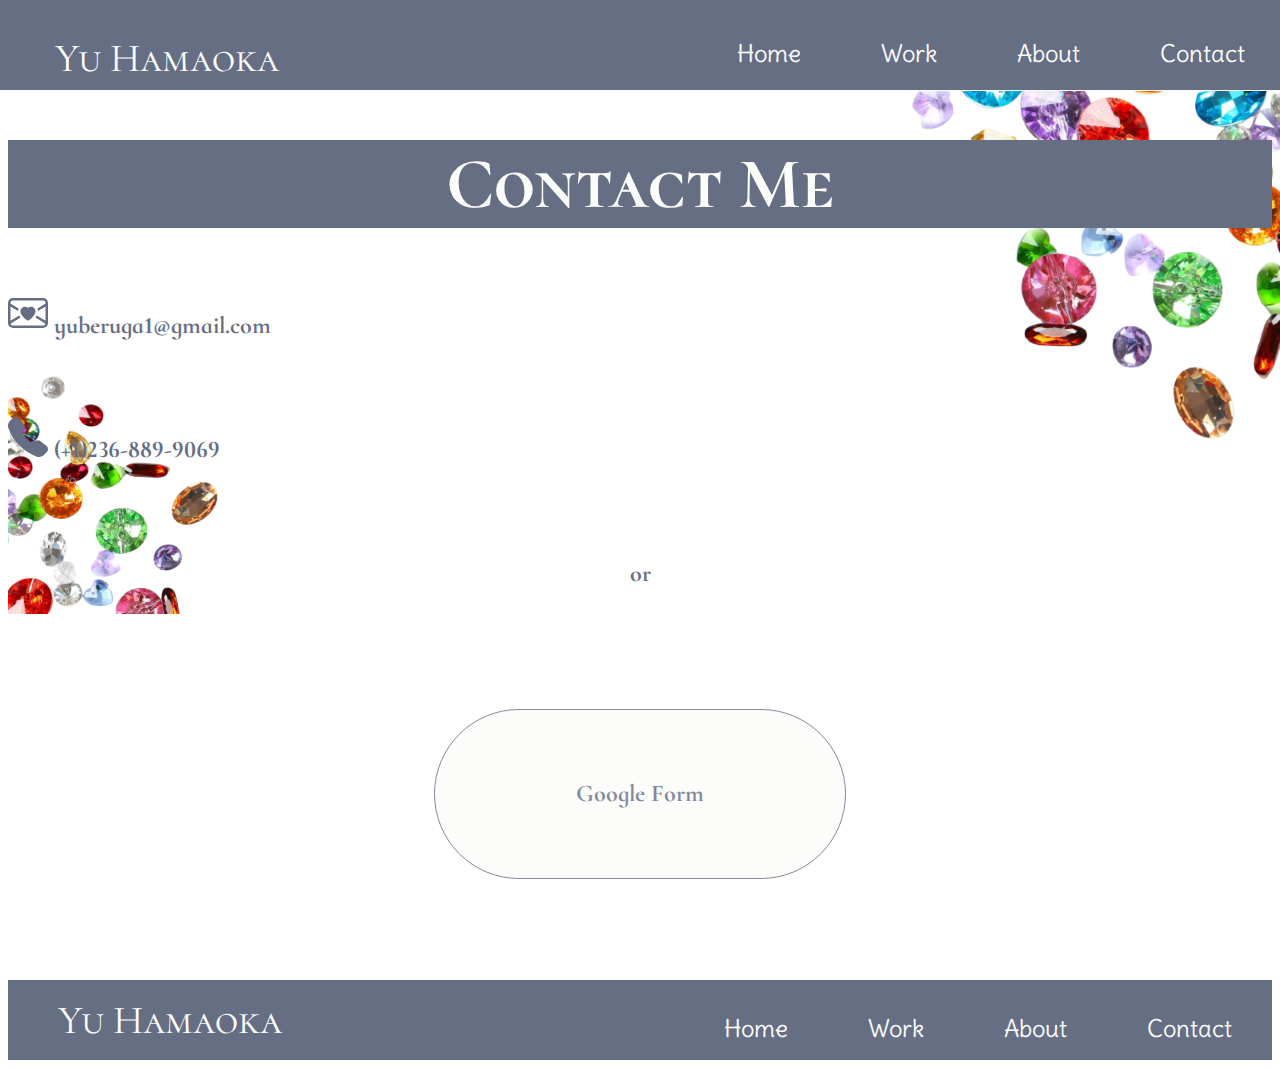
<file: Contact.html>
<!DOCTYPE html>
<html lang="en">
<head>
    <meta charset="UTF-8">
    <meta http-equiv="X-UA-Compatible" content="IE=edge">
    <meta name="viewport" content="width=device-width, initial-scale=1.0">
    <title>Contact</title>

    <!-- Bootsrap Setting-->
    <link href="https://cdn.jsdelivr.net/npm/bootstrap@5.3.0-alpha1/dist/css/bootstrap.min.css" rel="stylesheet"
        integrity="sha384-GLhlTQ8iRABdZLl6O3oVMWSktQOp6b7In1Zl3/Jr59b6EGGoI1aFkw7cmDA6j6gD" crossorigin="anonymous">

    <!-- My Original Style-->
    <link rel="stylesheet" href="stylesheets/style.css">
    <link rel="preconnect" href="https://fonts.googleapis.com">
    <link rel="preconnect" href="https://fonts.gstatic.com" crossorigin>
    <link href="https://fonts.googleapis.com/css2?family=Cormorant+Infant&family=Cormorant+SC&family=Delius&display=swap"
    rel="stylesheet">
</head>
<body>

    <!-- +++++++++++++++++++++Header++++++++++++++++++++++ -->
    <div class="header">
        <p class="header-logo"><a href="index.html">Yu Hamaoka</a></p>
        
        <div class="header-list">
            <ul>
                <li><a href="index.html"><img src="images/hover/RedJem_icon.png">Home</a></li>
                <li><a href="Work.html"><img src="images/hover/OrangeJem_icon.png">Work</a></li>
                <li><a href="About.html"><img src="images/hover/GreenJem_icon.png">About</a></li>
                <li><a href="Contact.html"><img src="images/hover/BlueJem_icon.png">Contact</a></li>
            </ul>
        </div>
    </div>
    <!-- +++++++++++++++++++++Header++++++++++++++++++++++ -->

    <!-- +++++++++++++++++++++Main++++++++++++++++++++++ -->
<div class="main_contact">
    <div class="jem_work1"><img src="images/Jem/jem_Work1.png"></div>
    <div class="jem_contact1"><img src="images/Jem/jem_contact1.png"></div>

<div class="container text-left">
    <div class="row align-items-center">
        <div class="col-5">
            <h1>Contact Me</h1>
            <h3><svg xmlns="http://www.w3.org/2000/svg" width="40" height="40" fill="currentColor"
                    class="bi bi-envelope-heart" viewBox="0 0 16 16">
                    <path fill-rule="evenodd"
                        d="M0 4a2 2 0 0 1 2-2h12a2 2 0 0 1 2 2v8a2 2 0 0 1-2 2H2a2 2 0 0 1-2-2V4Zm2-1a1 1 0 0 0-1 1v.217l3.235 1.94a2.76 2.76 0 0 0-.233 1.027L1 5.384v5.721l3.453-2.124c.146.277.329.556.55.835l-3.97 2.443A1 1 0 0 0 2 13h12a1 1 0 0 0 .966-.741l-3.968-2.442c.22-.28.403-.56.55-.836L15 11.105V5.383l-3.002 1.801a2.76 2.76 0 0 0-.233-1.026L15 4.217V4a1 1 0 0 0-1-1H2Zm6 2.993c1.664-1.711 5.825 1.283 0 5.132-5.825-3.85-1.664-6.843 0-5.132Z" />
                </svg>
                yuberuga1@gmail.com</h3>
    
            <h3><svg xmlns="http://www.w3.org/2000/svg" width="40" height="40" fill="currentColor"
                    class="bi bi-telephone-fill" viewBox="0 0 16 16">
                    <path fill-rule="evenodd"
                        d="M1.885.511a1.745 1.745 0 0 1 2.61.163L6.29 2.98c.329.423.445.974.315 1.494l-.547 2.19a.678.678 0 0 0 .178.643l2.457 2.457a.678.678 0 0 0 .644.178l2.189-.547a1.745 1.745 0 0 1 1.494.315l2.306 1.794c.829.645.905 1.87.163 2.611l-1.034 1.034c-.74.74-1.846 1.065-2.877.702a18.634 18.634 0 0 1-7.01-4.42 18.634 18.634 0 0 1-4.42-7.009c-.362-1.03-.037-2.137.703-2.877L1.885.511z" />
                </svg>
                (+1)236-889-9069</h3>
        </div>
        <div class="col-2">
            <h3>or</h3>
        </div>
        <div class="col-5">
           <a href="https://forms.gle/AVL96ipSuvNCKfH88" class="btn btn-border-contact"><h3>Google Form</h3></a>
        </div>
    </div>
</div>



    <!-- +++++++++++++++++++++Main++++++++++++++++++++++ -->

    <!-- +++++++++++++++++++++Footer++++++++++++++++++++++ -->
<div class="footer">
    <div class="footer-logo"><a href="index.html">Yu Hamaoka</a></div>
    <div class="footer-list">
        <ul>
            <li><a href="index.html"><img src="images/hover/RedJem_icon.png">Home</a></li>
            <li><a href="Work.html"><img src="images/hover/OrangeJem_icon.png">Work</a></li>
            <li><a href="About.html"><img src="images/hover/GreenJem_icon.png">About</a></li>
            <li><a href="Contact.html"><img src="images/hover/BlueJem_icon.png">Contact</a></li>
        </ul>
    </div>
</div>
    <!-- +++++++++++++++++++++Footer++++++++++++++++++++++ -->
    
    <!-- Bootsrap Setting-->
    <script src="https://cdn.jsdelivr.net/npm/bootstrap@5.3.0-alpha1/dist/js/bootstrap.bundle.min.js"
        integrity="sha384-w76AqPfDkMBDXo30jS1Sgez6pr3x5MlQ1ZAGC+nuZB+EYdgRZgiwxhTBTkF7CXvN"
        crossorigin="anonymous"></script>

</body>
</html>
</file>
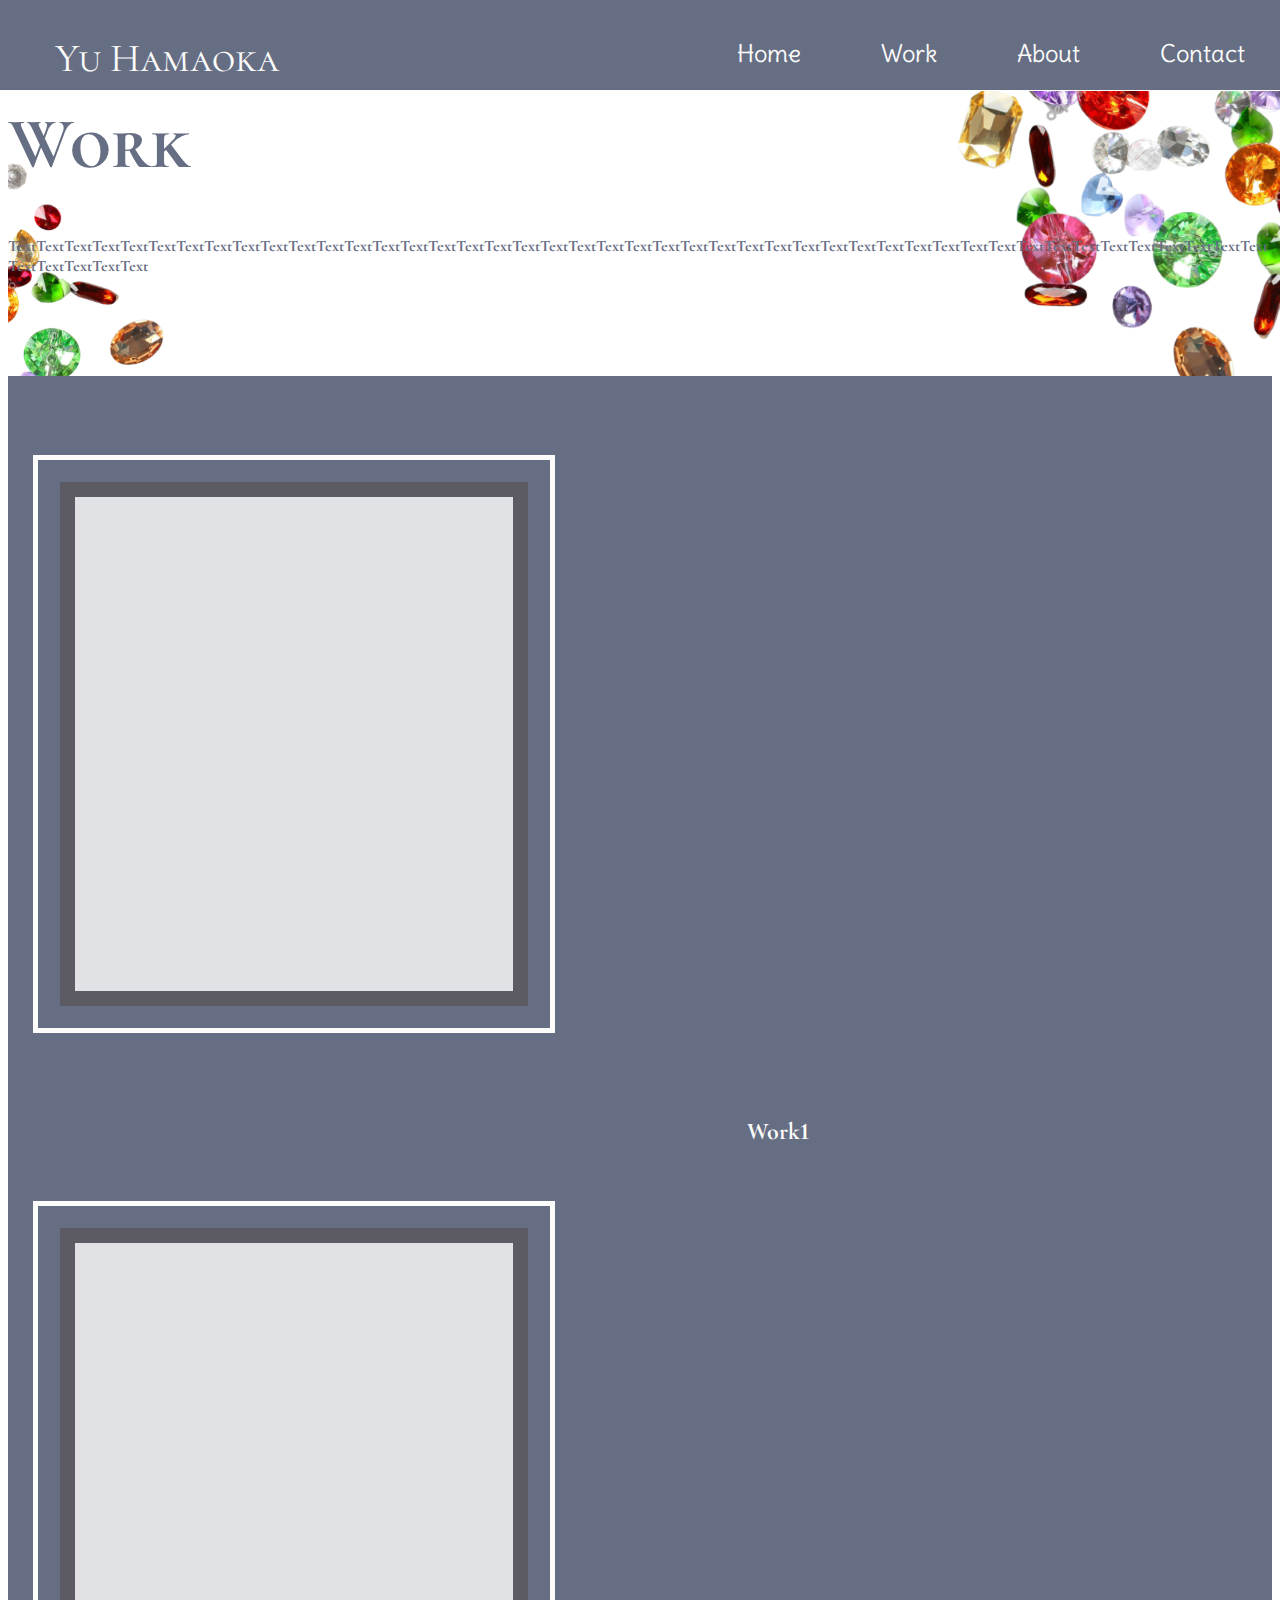
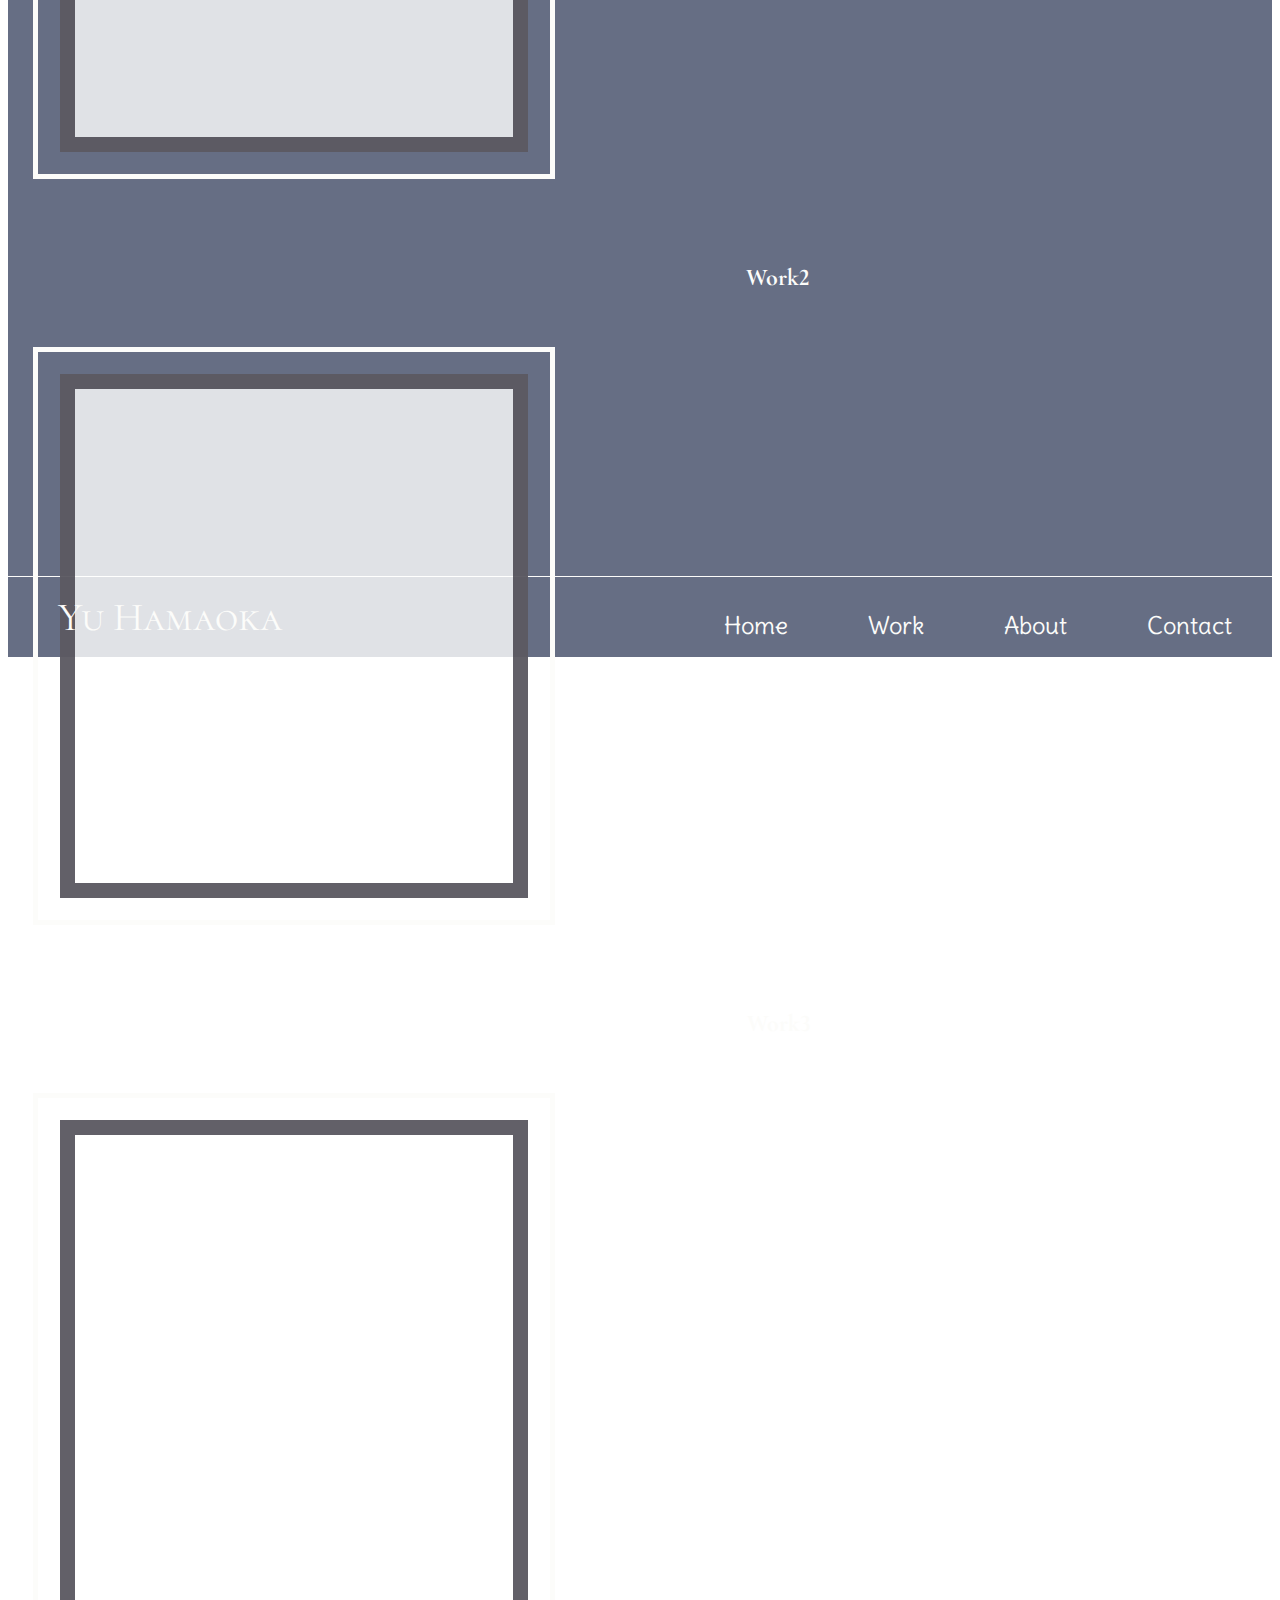
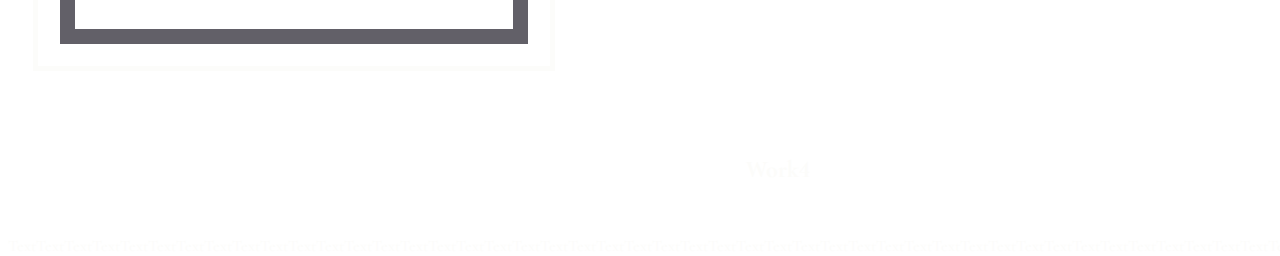
<file: Work.html>
<!DOCTYPE html>
<html lang="en">
<head>
    <meta charset="UTF-8">
    <meta http-equiv="X-UA-Compatible" content="IE=edge">
    <meta name="viewport" content="width=device-width, initial-scale=1.0">
    <title>Work</title>

    <!-- Bootsrap Setting-->
    <link href="https://cdn.jsdelivr.net/npm/bootstrap@5.3.0-alpha1/dist/css/bootstrap.min.css" rel="stylesheet"
        integrity="sha384-GLhlTQ8iRABdZLl6O3oVMWSktQOp6b7In1Zl3/Jr59b6EGGoI1aFkw7cmDA6j6gD" crossorigin="anonymous">

    <!-- My Original Style-->
    <link rel="stylesheet" href="stylesheets/style.css">
    <link rel="preconnect" href="https://fonts.googleapis.com">
    <link rel="preconnect" href="https://fonts.gstatic.com" crossorigin>
    <link href="https://fonts.googleapis.com/css2?family=Cormorant+Infant&family=Cormorant+SC&family=Delius&display=swap"
    rel="stylesheet">
</head>
<body>

    <!-- +++++++++++++++++++++Header++++++++++++++++++++++ -->
    <div class="header">
        <p class="header-logo"><a href="index.html">Yu Hamaoka</a></p>
        
        <div class="header-list">
            <ul>
                <li><a href="index.html"><img src="images/hover/RedJem_icon.png">Home</a></li>
                <li><a href="Work.html"><img src="images/hover/OrangeJem_icon.png">Work</a></li>
                <li><a href="About.html"><img src="images/hover/GreenJem_icon.png">About</a></li>
                <li><a href="Contact.html"><img src="images/hover/BlueJem_icon.png">Contact</a></li>
            </ul>
        </div>
    </div>
    <!-- +++++++++++++++++++++Header++++++++++++++++++++++ -->

    <!-- +++++++++++++++++++++Main++++++++++++++++++++++ -->
<div class="main">

    <div class="jem_work1"><img src="images/Jem/jem_Work1.png"></div>
    <div class="jem_work2"><img src="images/Jem/jem_Work2.png"></div>

    <div class="Home_Hello_MyName">
        <div class="container">
            <div class="col-sm-8 p-3">
        <h1>Work</h1>
        <div class="container-sm">
            <h4>[base64]
            </h4>
            </div>
        </div>
    </div>

    <div class="Home_Work">
        <div class="container">

            <div class="container text-center">
                <div class="row">
                    <div class="col-sm-5 col-md-6">
                        <div class="box">
                            <a href="index.html">
                                <img class="Frame_default" src="images/hover/Frame_Default.png">
                                <img class="Frame_hover" src="images/hover/Frame_hover_Red.png">
                            </a>
                        </div>
                        <h6>Work1</h6>
                    </div>
                    <div class="col-sm-5 offset-sm-2 col-md-6 offset-md-0">
                        <div class="box">
                            <a href="index.html">
                                <img class="Frame_default" src="images/hover/Frame_Default.png">
                                <img class="Frame_hover" src="images/hover/Frame_hover_Blue.png">
                            </a>
                        </div>
                        <h6>Work2</h6>
                    </div>
                </div>

                <div class="row">
                    <div class="col-sm-6 col-md-5 col-lg-6">
                        <div class="box">
                            <a href="index.html">
                                <img class="Frame_default" src="images/hover/Frame_Default.png">
                                <img class="Frame_hover" src="images/hover/Frame_hover_Green.png">
                            </a>
                        </div>
                        <h6>Work3</h6>
                    </div>
                    <div class="col-sm-6 col-md-5 offset-md-2 col-lg-6 offset-lg-0">
                        <div class="box">
                            <a href="index.html">
                                <img class="Frame_default" src="images/hover/Frame_Default.png">
                                <img class="Frame_hover" src="images/hover/Frame_hover_Orange.png">
                            </a>
                        </div>
                        <h6>Work4</h6>
                    </div>
                </div>
            </div>

            <p>[base64]</p>
        </div>
    </div>
    <!-- +++++++++++++++++++++Main++++++++++++++++++++++ -->

    <!-- +++++++++++++++++++++Footer++++++++++++++++++++++ -->
<div class="footer">
    <div class="footer-logo"><a href="index.html">Yu Hamaoka</a></div>
    <div class="footer-list">
        <ul>
            <li><a href="index.html"><img src="images/hover/RedJem_icon.png">Home</a></li>
            <li><a href="Work.html"><img src="images/hover/OrangeJem_icon.png">Work</a></li>
            <li><a href="About.html"><img src="images/hover/GreenJem_icon.png">About</a></li>
            <li><a href="Contact.html"><img src="images/hover/BlueJem_icon.png">Contact</a></li>
        </ul>
    </div>
</div>
    <!-- +++++++++++++++++++++Footer++++++++++++++++++++++ -->
    
    <!-- Bootsrap Setting-->
    <script src="https://cdn.jsdelivr.net/npm/bootstrap@5.3.0-alpha1/dist/js/bootstrap.bundle.min.js"
        integrity="sha384-w76AqPfDkMBDXo30jS1Sgez6pr3x5MlQ1ZAGC+nuZB+EYdgRZgiwxhTBTkF7CXvN"
        crossorigin="anonymous"></script>

</body>
</html>
</file>
<file: stylesheets/style.css>
/* img{
    width: 100%
} */

body {
    background-image: #FCFCFA;
    background-attachment: fixed;
    background-repeat: repeat;
}

a {
    color: #FCFCFA;
    text-decoration: none;
}

.container{
    margin-top: 60px;
    margin-bottom: 100px;
}

h1{
    font-size: 72px;
    font-family: 'Cormorant SC', serif;
    color: #666E84;
}

h2{
    font-size: 72px;
    font-family: 'Cormorant SC', serif;
    color: #FCFCFA;
}

h3 {
    font-size: 24px;
    font-family: 'Cormorant Infant', serif;
    color: #666E84;
    word-wrap: break-word;
    line-height: 100px;
}

h4{
    font-size: 16px;
    font-family: 'Cormorant Infant', serif;
    color: #666E84;
    word-wrap: break-word;
}

h5 {
    font-size: 16px;
    font-family: 'Cormorant SC', serif;
    margin: 0;
}

h6 {
    font-size: 24px;
    font-family: 'Cormorant Infant', serif;
    color:#FCFCFA;
    word-wrap: break-word;
    line-height: 100px;
    margin-bottom: 0;
}

p {
    font-size: 16px;
    font-family: 'Cormorant Infant', serif;
    color: #FCFCFA;
    word-wrap: break-word;
}

hr {
    height: 5px;
    background-image: -webkit-gradient(linear, left top, right top, from(transparent), color-stop(#ccc), to(transparent));
    background-image: linear-gradient(to right, transparent, #ccc, transparent);
}

.jem_image1{
    width: 100%;
    display: flex;
    justify-content: flex-end;
    position: absolute;
}

.jem_image2{
    margin-top: -80px;
    display: flex;
    position: absolute;
}

.jem_woman{
    position: absolute;
    display: flex;
    justify-content: flex-start;
    margin-top: -190px;
    margin-left: 90px;
}

.contact_me{
    text-align: left;
}

/* ++++++Header++++++++++ */

.header {
    position: fixed;
    top: 0;
    left: 0;
    width: 100%;
    height: 80px;
    padding: 5px;
    background-color: #666E84;
    border-bottom: 0.5px solid;
    border-color: #FCFCFA;
    display: flex;
    align-items: center;
    justify-content: space-between;
    font-family: 'Rubik Gemstones', cursive;
    z-index: 1;
}

p.header-logo {
    font-size: 40px;
    padding-top: 25px;
    color: #FCFCFA;
    display: inline-block;
    font-family: 'Cormorant SC', serif;
    margin-left: 50px;
}

.header-list a img{
    display: none;
    position: relative;
}

.header-list a:hover img {
    display: block;
    position: absolute;
    bottom: 1px;
}

.header-list li {
    color: #FCFCFA;
    list-style: none;
    float: left;
    overflow: hidden;
    padding: 35px 40px;
    font-size: 24px;
    font-family: 'Delius', cursive;
}

/* ++++++main++++++++++ */

.main {
    text-align: left;
    margin-top: 100px;
}

.Home_Work{
    background-color: #666E84;
    height: 1800px;
    display: flex;
    justify-content: space-around;
}

.box{
    width: 32em;
    height: 35em;
    margin: 30px;
    display: flex;
    justify-content: center;
    align-items: center;
}


.Frame_hover {
    display: none;
}

a:hover .Frame_default {
    display: none;
}

a:hover .Frame_hover {
    display: block;
}

a.btn-border {
    border: 2px solid #FCFCFA;
    border-radius: 50px;
    background: #666E84;
    color: #FCFCFA;
    margin: 100px auto;
    display: flex;
    justify-content: center;
    padding: 10px 30px;
    width: 200px;

}

a.btn-border:hover {
    color: #666E84;
    background: #FCFCFA;
    padding: 10px 30px;
}

/* ++++++Footer++++++++++ */

.footer {
    background-color:#666E84;
    height: 80px;
    overflow: hidden;
    display: flex;
    align-items: center;
    justify-content: space-between;
    border-top: 0.5px solid;
    border-color: #FCFCFA;
}

.footer-logo {
    font-size: 40px;
    float: left;
    color:#FCFCFA;
    font-family: 'Cormorant SC', serif;
    margin-left: 50px;
}

.footer-list {
    float: right;
    color: white;
}

.footer-list li {
    color: #FCFCFA;
    list-style: none;
    float: left;
    overflow: hidden;
    padding: 35px 40px;
    font-size: 24px;
    font-family: 'Delius', cursive;
}

.footer-list a:hover {
    display: block;
    position: relative;
}

.footer-list a img{
    display: none;
}

.footer-list a:hover img {
    display: block;
    position: absolute;
    bottom: -19px;
}
/* ++++++Footer++++++++++ */

/* ++++++About++++++++++ */
.row{
    text-align: center;
}

.skill{
    margin-bottom: 10px;
}

.container_name{
    margin-bottom: 20px;
    text-align: left;
}

.container_name h3{
    font-size: 72px;
}

.skill span{
    font-size: 20px;
    font-family: 'Cormorant Infant', serif;
    color: #666E84;
    word-wrap: break-word;
}

.skill svg{
    height: 26px;
    width: 26px;
    fill: #666E84;
}

.skill svg:last-of-type {
    height: 26px;
    width: 26px;
    fill: #cdd2e0;
}

/* .skill svg:last-of-type(2) {
    height: 26px;
    width: 26px;
    fill: blue;
} */

.col svg{
    height: 40px;
    width: 40px;
    color: #FCFCFA;
}

.row align-items-start{
    display: flex;
    align-items: flex-start;
}

.Home_Work1 {
    margin-top: 100px;
    background-color: #666E84;
    height: 1700px;
    display: flex;
    justify-content: space-around;
}

.socialmedia_icon{
    display: flex;
    justify-content: space-around;
    margin-bottom: 100px;
}

.text-center{
    margin: 0;
}

.jem_work1{
    width: 100%;
    margin-top: -60px;
    display: flex;
    justify-content: flex-end;
    position: absolute;
    z-index: -1;
}

.jem_work2{
    margin-top: 60px;
    display: flex;
    position: absolute;
    z-index: -1;
}

.jem_about1,.jem_about2{
    width: 100%;
    display: flex;
    justify-content: flex-end;
    position: absolute;
}

.jem_about1{
    margin-top: 200px;
}

.jem_about2{
    margin-top: 2100px;
    z-index: -1;
}

/* ++++++Contact++++++++++ */

a.btn-border-contact {
    border: 1px solid #666E84;
    background-color: #FCFCFA;
    opacity: 0.8;
    border-radius: 100px;
    color: #666E84;
    padding: 10px 30px;
    padding: 10px 30px;
    width: 350px;
    display: flex;
    justify-content: center;
    margin: 85px auto;
}

a.btn-border-contact:hover {
    background: #666E84;
}

a.btn-border-contact:hover h3{
    color: #FCFCFA;
}

.col-5{
    text-align: left;
}

.col-5 h1{
    text-align: center;
    font-size: 72px;
    color: #FCFCFA;
    background-color: #666E84;
}

.jem_contact1{
    margin-top: 190px;
    position: absolute;
    z-index: -1;
}

.main_contact{
    margin-top: 140px;
}
</file>
